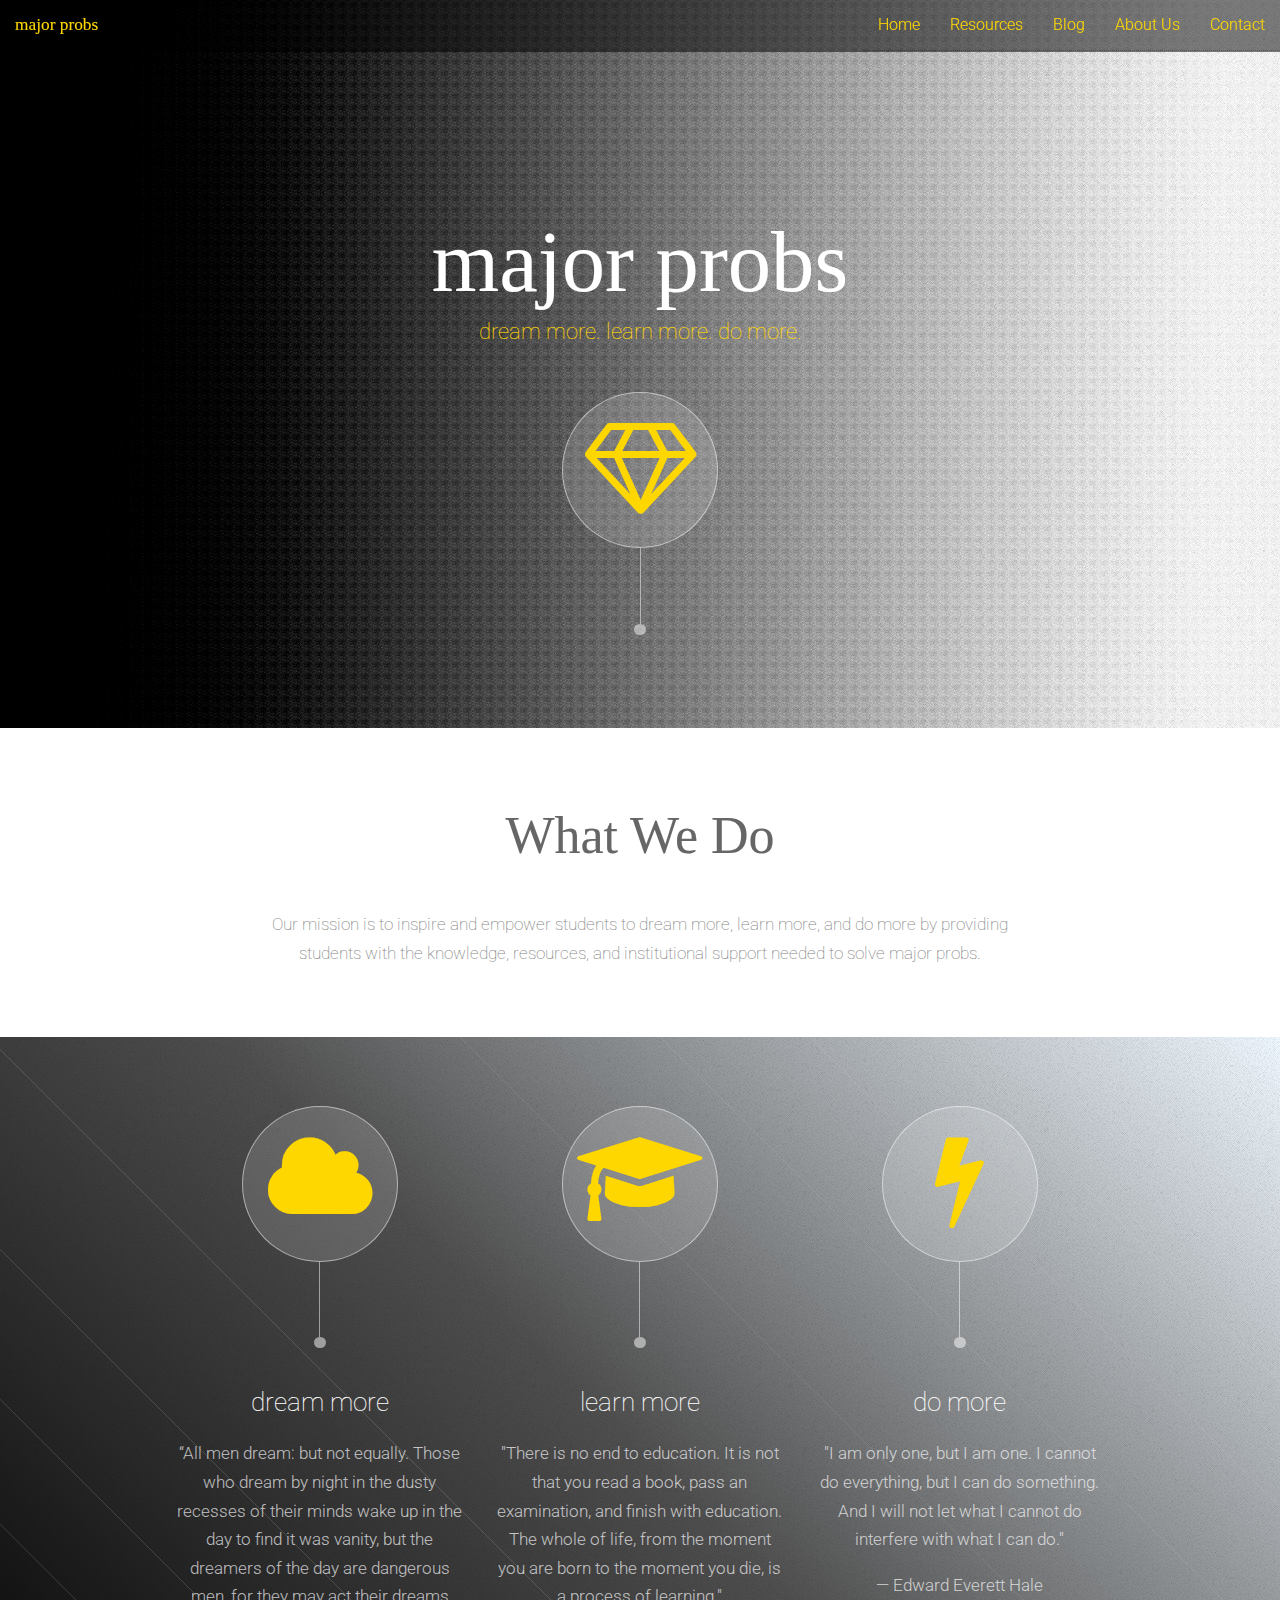
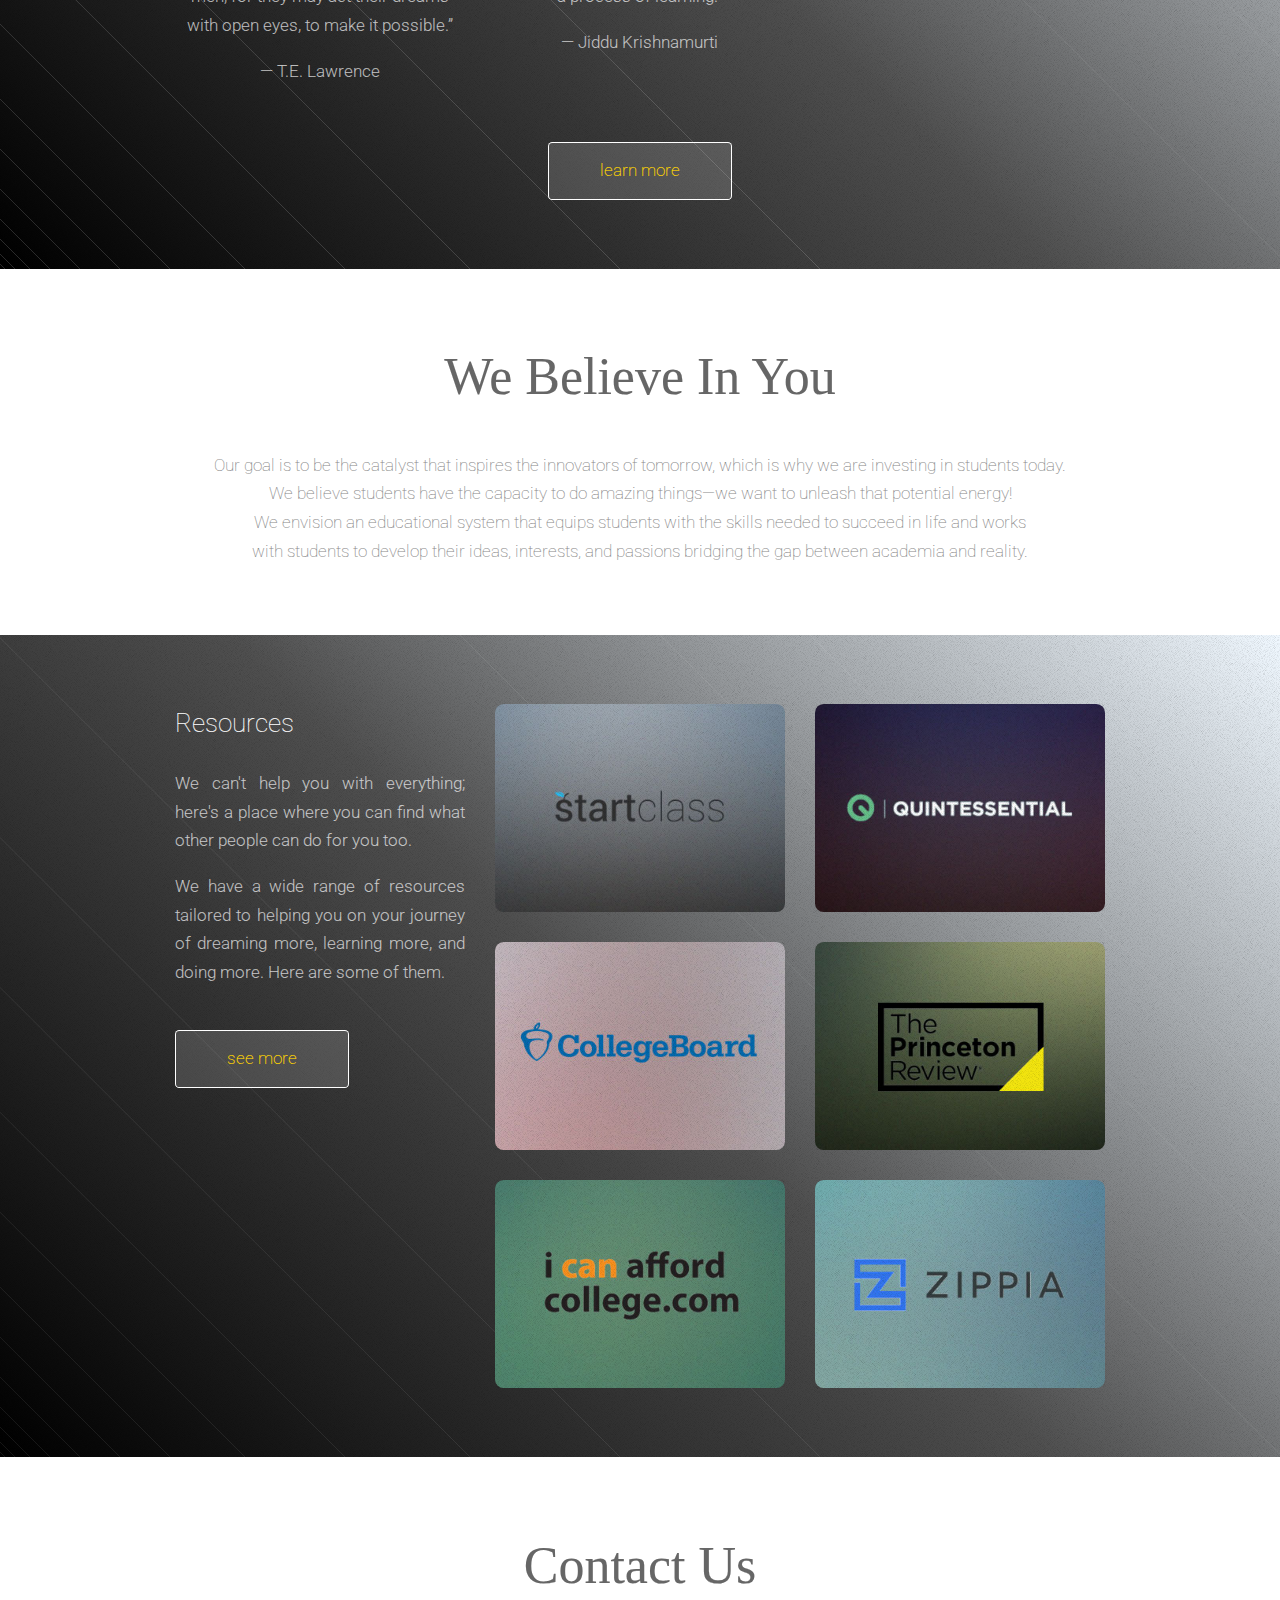
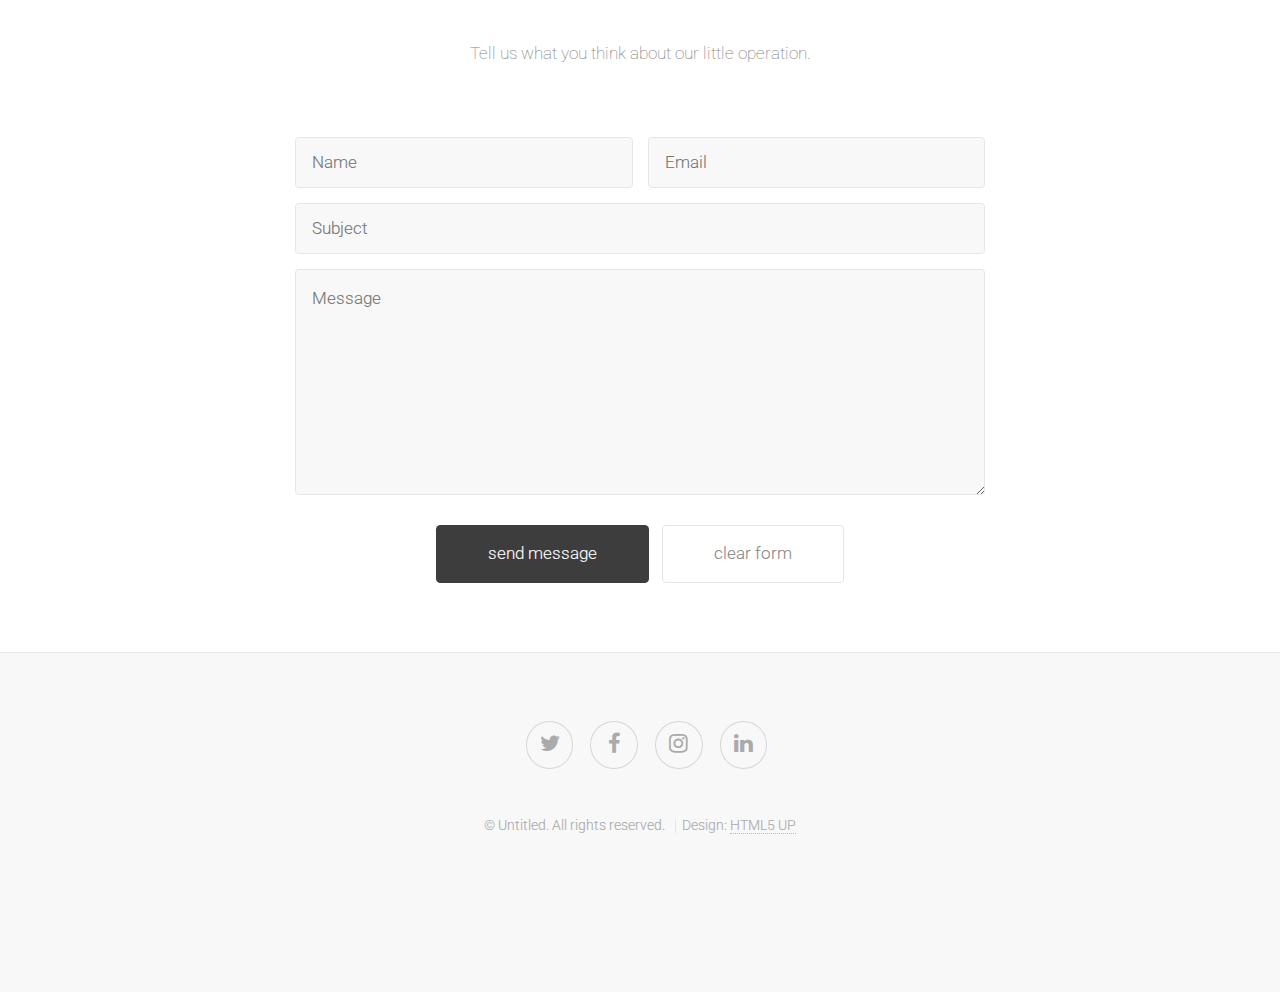
<file: index.html>
<!DOCTYPE HTML>
<!--
	Tessellate by HTML5 UP
	html5up.net | @ajlkn
	Free for personal and commercial use under the CCA 3.0 license (html5up.net/license)
-->
<html xmlns="http://www.w3.org/1999/xhtml" xmlns:fb="http://ogp.me/ns/fb#">

<head>
    <title>Major Probs</title>
    <meta charset="utf-8" />
    <meta name="viewport" content="width=device-width, initial-scale=1" />
    <meta property="og:image" content="images/major_probs_fb.jpeg" />
    <!--[if lte IE 8]><script src="assets/js/ie/html5shiv.js"></script><![endif]-->
    <link rel="stylesheet" href="https://maxcdn.bootstrapcdn.com/bootstrap/3.3.7/css/bootstrap.min.css">
    <script src="https://ajax.googleapis.com/ajax/libs/jquery/3.2.0/jquery.min.js"></script>
    <script src="https://maxcdn.bootstrapcdn.com/bootstrap/3.3.7/js/bootstrap.min.js"></script>
    <link rel="stylesheet" href="assets/css/main.css" />
    <!--[if lte IE 8]><link rel="stylesheet" href="assets/css/ie8.css" /><![endif]-->
    <!--[if lte IE 9]><link rel="stylesheet" href="assets/css/ie9.css" /><![endif]-->
    <link rel="stylesheet" href="https://cdnjs.cloudflare.com/ajax/libs/font-awesome/4.7.0/css/font-awesome.min.css">
    
    <script>
      (function(i,s,o,g,r,a,m){i['GoogleAnalyticsObject']=r;i[r]=i[r]||function(){
      (i[r].q=i[r].q||[]).push(arguments)},i[r].l=1*new Date();a=s.createElement(o),
      m=s.getElementsByTagName(o)[0];a.async=1;a.src=g;m.parentNode.insertBefore(a,m)
      })(window,document,'script','https://www.google-analytics.com/analytics.js','ga');

      ga('create', 'UA-91533150-1', 'auto');
      ga('send', 'pageview');

    </script>
</head>

<body>
    <!-- Nav -->
    <nav class="navbar navbar-opaque navbar-fixed-top">
        <div class="container-fluid">
            <!-- Brand and toggle get grouped for better mobile display -->
            <div class="navbar-header">
                <button type="button" class="navbar-toggle collapsed" data-toggle="collapse" data-target="#bs-example-navbar-collapse-1" aria-expanded="false">
                    <i class="fa fa-bars text-gold" aria-hidden="true"></i>
                </button>
                <a class="navbar-brand" href="index.html">major probs</a>
            </div>
            <!-- Collect the nav links, forms, and other content for toggling -->
            <div class="collapse navbar-collapse" id="bs-example-navbar-collapse-1">
                <ul class="nav navbar-nav navbar-right">
                    <li><a href="index.html">Home</a></li>
                    <li><a href="resources.html">Resources</a></li>
                    <li><a href="blog.html">Blog</a></li>
                    <li><a href="about-us.html">About Us</a></li>
                    <li><a href="contact.html">Contact</a></li>
                </ul>
            </div>
        </div>
    </nav>
    <!-- Header -->
    <section id="header" class="dark">
        <header>
            <h1>major probs</h1>
            <p>dream more. learn more. do more.</p>
        </header>
        <footer>
            <span class="feature-icon"><a href="#first" class="scrolly"><span class="icon fa-diamond"></span></a>
            </span>
        </footer>
    </section>
    <!-- First -->
    <section id="first" class="main">
        <header>
            <div class="container">
                <h2>What We Do</h2>
                <p>Our mission is to inspire and empower students to dream more, learn more, and do more by providing
                    <br> students with the knowledge, resources, and institutional support needed to solve major probs.
                </p>
            </div>
        </header>
        <div class="content dark style1 featured">
            <div class="container">
                <div class="row">
                    <div class="col-md-4">
                        <section>
                            <span class="feature-icon"><span class="icon fa-cloud"></span></span>
                            <header>
                                <h3>dream more</h3>
                            </header>
                            <p>“All men dream: but not equally. Those who dream by night in the dusty recesses of their minds wake up in the day to find it was vanity, but the dreamers of the day are dangerous men, for they may act their dreams with open eyes, to make it possible.”</p>
                            <p>― T.E. Lawrence</p>
                        </section>
                    </div>
                    <div class="col-md-4">
                        <section>
                            <span class="feature-icon"><span class="icon fa-graduation-cap"></span></span>
                            <header>
                                <h3>learn more</h3>
                            </header>
                            <p>"There is no end to education. It is not that you read a book, pass an examination, and finish with education. The whole of life, from the moment you are born to the moment you die, is a process of learning."</p>
                            <p>― Jiddu Krishnamurti</p>
                        </section>
                    </div>
                    <div class="col-md-4">
                        <section>
                            <span class="feature-icon"><span class="icon fa-bolt"></span></span>
                            <header>
                                <h3>do more</h3>
                            </header>
                            <p>"I am only one, but I am one. I cannot do everything, but I can do something. And I will not let what I cannot do interfere with what I can do."</p>
                            <p>— Edward Everett Hale</p>
                        </section>
                    </div>
                </div>
                <div class="row">
                    <div class="col-xs-12">
                        <footer>
                            <a href="#second" class="button scrolly">learn more</a>
                        </footer>
                    </div>
                </div>
            </div>
        </div>
    </section>
    <!-- Second -->
    <section id="second" class="main">
        <header>
            <div class="container">
                <h2>We Believe In You</h2>
                <p>Our goal is to be the catalyst that inspires the innovators of tomorrow, which is why we are investing in students today.
                    <br> We believe students have the capacity to do amazing things—we want to unleash that potential energy!
                    <br> We envision an educational system that equips students with the skills needed to succeed in life and works
                    <br> with students to develop their ideas, interests, and passions bridging the gap between academia and reality.</p>
            </div>
        </header>
        <div class="content dark style2">
            <div class="container">
                <div class="row">
                    <div class="col-md-4">
                        <section>
                            <h3>Resources</h3>
                            <p>We can't help you with everything; here's a place where you can find what other people can do for you too.</p>
                            <p>We have a wide range of resources tailored to helping you on your journey of dreaming more, learning more, and doing more. Here are some of them.</p>
                            <footer>
                                <a href="resources.html" class="button scrolly">see more</a>
                            </footer>
                        </section>
                    </div>
                    <div class="col-md-8">
                        <div class="row">
                            <div class="col-md-6">
                                <a href="http://college-tuition.startclass.com/" class="image fit" target="_blank"><img src="images/pic01 copy.jpg" alt="" /></a>
                            </div>
                            <div class="col-md-6">
                                <a href="https://www.livecareer.com/quintessential" class="image fit" target="_blank"><img src="images/pic02 copy.jpg" alt="" /></a>
                            </div>
                            <div class="col-md-6">
                                <a href="https://www.collegeboard.org/" class="image fit" target="_blank"><img src="images/pic03 copy.jpg" alt="" /></a>
                            </div>
                            <div class="col-md-6">
                                <a href="https://www.princetonreview.com/" class="image fit" target="_blank"><img src="images/pic04 copy.jpg" alt="" /></a>
                            </div>
                            <div class="col-md-6">
                                <a href="http://www.icanaffordcollege.com/" class="image fit" target="_blank"><img src="images/pic05 copy.jpg" alt="" /></a>
                            </div>
                            <div class="col-md-6">
                                <a href="https://www.zippia.com/" class="image fit" target="_blank"><img src="images/pic06 copy.jpg" alt="" /></a>
                            </div>
                        </div>
                    </div>
                </div>
            </div>
        </div>
    </section>
    <!-- Third
			<section id="third" class="main">
				<header>
					<div class="container">
						<h2>Ornare varius lorem ipsum ante lectus</h2>
						<p>Gravida dis placerat lectus ante vel nunc euismod eget ornare varius gravida euismod lorem ipsum dolor sit amet consequat<br />
						feugiat. Gravida dis placerat lectus ante vel nunc euismod eget ornare varius gravida euismod lorem ipsum dolor sit amet.</p>
					</div>
				</header>
				<div class="content dark style3">
					<div class="container">
						<span class="image featured"><img src="images/pic07.jpg" alt="" /></span>
						<div class="row">
							<div class="col-md-4">
								<h3>Diam vivamus turpis lorem sodales lectus ornare</h3>
								<p>Gravida dis placerat lectus ante vel nunc euismod est turpis sodales. Diam
								tempor dui lacinia eget ornare varius gravida. Gravida dis placerat lectus ante
								vel nunc euismod est turpis sodales. Diam tempor dui lacinia accumsan vivamus
								augue cubilia vivamus nisi eu eget ornare varius gravida euismod.  Gravida dis
								lorem ipsum dolor placerat magna tempus feugiat.</p>
								<p>Lectus ante vel nunc euismod est turpis sodales. Diam tempor dui lacinia
								accumsan vivamus augue cubilia vivamus nisi eu eget ornare varius gravida dolore
								euismod lorem ipsum dolor sit amet consequat. vivamus nisi eu eget ornare varius
								gravida dolore euismod lorem ipsum dolor sit amet consequat. vivamus nisi eu
								eget ornare et magna.</p>
							</div>
							<div class="col-md-4">
								<p>Gravida dis placerat lectus ante vel nunc euismod est turpis sodales. Diam
								tempor dui lacinia eget ornare varius gravida. Gravida dis placerat lectus ante
								vel nunc euismod est turpis sodales. Diam tempor dui lacinia accumsan vivamus
								augue cubilia vivamus nisi eu eget ornare varius gravida euismod.  Gravida dis
								lorem ipsum dolor placerat magna tempus feugiat.</p>
								<p>Lectus ante vel nunc euismod est turpis sodales. Diam tempor dui lacinia
								accumsan vivamus augue cubilia vivamus nisi eu eget ornare varius gravida dolore
								euismod lorem ipsum dolor sit amet consequat eget ornare varius gravida euismod.
								Gravida dis lorem ipsum dolor placerat magna tempus feugiat magna tempus lorem.</p>
								<p>Lectus ante vel nunc euismod est turpis sodales. Diam tempor dui lacinia
								accumsan vivamus augue cubilia.</p>
							</div>
							<div class="col-md-4">
								<p>Placerat lectus ante vel nunc euismod est turpis sodales. Diam tempor dui
								lacinia eget ornare varius gravida. Gravida dis placerat lectus ante vel nunc
								euismod est turpis sodales. Diam tempor dui lacinia accumsan vivamus augue
								cubilia vivamus nisi eu eget ornare varius gravida euismod.  Gravida dis
								lorem ipsum dolor placerat magna tempus feugiat. Lectus ante vel nunc euismod
								est turpis sodales. Diam tempor dui lacinia dolore.</p>
								<p>Accumsan vivamus augue cubilia vivamus nisi eu eget ornare varius gravida
								dolore euismod lorem ipsum dolor sit amet conseismod lorem ipsum dolor sit amet
								consequat lorem ipsum consequat feugiat sed tempus euismod feugiat veroeros.</p>
								<footer>
									<a href="#fourth" class="button scrolly">Ipsum ornare lorem dolor</a>
								</footer>
							</div>
						</div>
					</div>
				</div>
			</section>
-->
    <!-- Fourth -->
    <section id="fourth" class="main">
        <header>
            <div class="container">
                <h2>Contact Us</h2>
                <p>Tell us what you think about our little operation.</p>
            </div>
        </header>
        <div class="content style4 featured">
            <div class="container 75%">
                <form method="post" action="send_form_email.php">
                    <div class="row 50%">
                        <div class="col-md-6 col-xs-12">
                            <input type="text" name="name" placeholder="Name" required data-error="Please enter your name"/>
                        </div>
                        <div class="col-md-6 col-xs-12">
                            <input type="text" name="email" placeholder="Email" required data-error="Please enter your email"/>
                        </div>
                    </div>
                    <div class="row 50%">
                        <div class="col-md-12 col-xs-12">
                            <input type="text" name="subject" placeholder="Subject" required data-error="Please enter your subject"/>
                        </div>
                    </div>
                    <div class="row 50%">
                        <div class="col-md-12 col-xs-12">
                            <textarea name="comments" placeholder="Message" required data-error="Write your message"></textarea>
                        </div>
                    </div>
                    <div class="row">
                        <div class="col-xs-12">
                            <ul class="actions">
                                <li>
                                    <input type="submit" class="button" value="send message" />
                                </li>
                                <li>
                                    <input type="reset" class="button alt" value="clear form" />
                                </li>
                            </ul>
                        </div>
                    </div>
                </form>
            </div>
        </div>
    </section>
    <!-- Footer -->
    <section id="footer">
        <ul class="icons">
            <li><a href="https://twitter.com/themajorprobs" target="_blank" class="icon fa-twitter"><span class="label">Twitter</span></a></li>
            <li><a href="https://www.facebook.com/themajorprobs" target="_blank" class="icon fa-facebook"><span class="label">Facebook</span></a></li>
            <li><a href="https://www.instagram.com/themajorprobs" target="_blank" class="icon fa-instagram"><span class="label">Instagram</span></a></li>
            <li><a href="https://www.linkedin.com/company-beta/17981902/" target="_blank" class="icon fa-linkedin"><span class="label">LinkedIn</span></a></li>
        </ul>
        <div class="copyright">
            <ul class="menu">
                <li>&copy; Untitled. All rights reserved.</li>
                <li>Design: <a href="http://html5up.net">HTML5 UP</a></li>
            </ul>
        </div>
    </section>
    <!-- Scripts -->
    <script src="assets/js/jquery.min.js"></script>
    <script src="assets/js/jquery.scrolly.min.js"></script>
    <script src="assets/js/skel.min.js"></script>
    <script src="assets/js/util.js"></script>
    <!--[if lte IE 8]><script src="assets/js/ie/respond.min.js"></script><![endif]-->
    <script src="assets/js/main.js"></script>
</body>

</html>
</file>
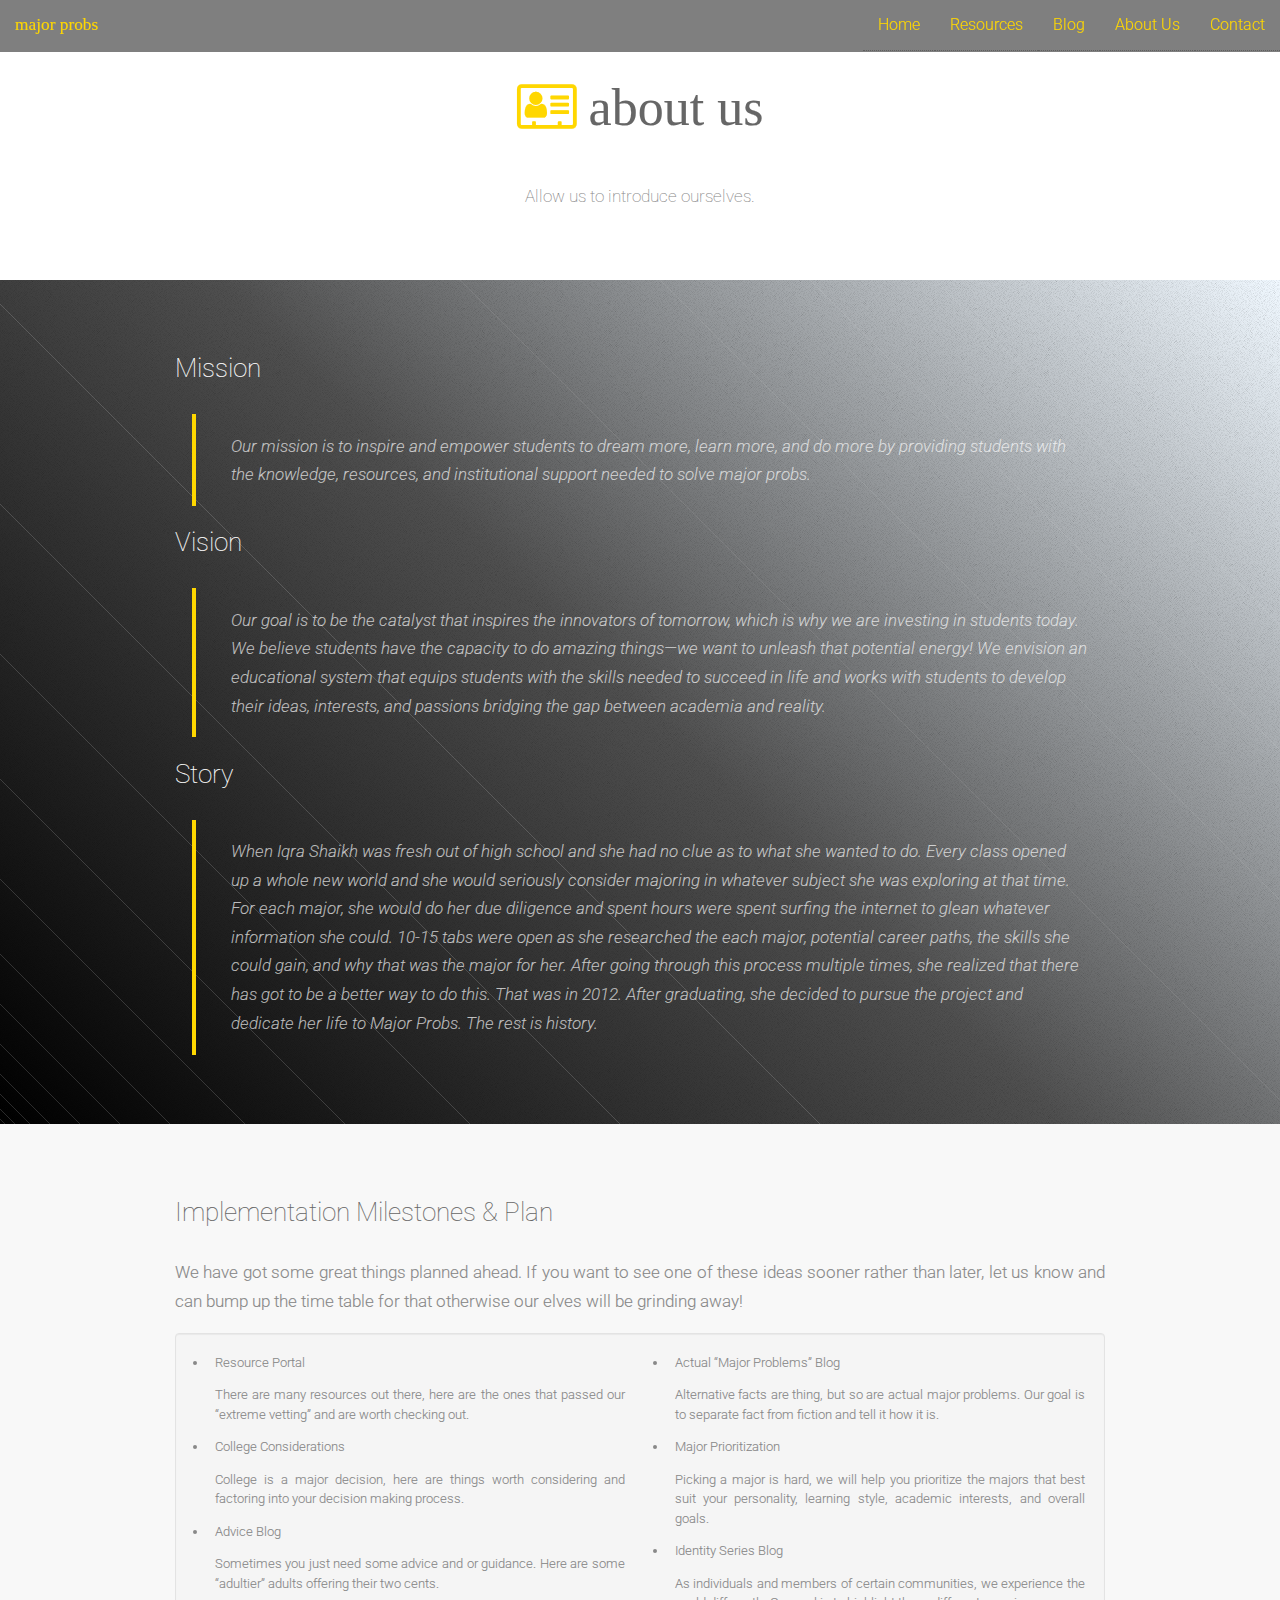
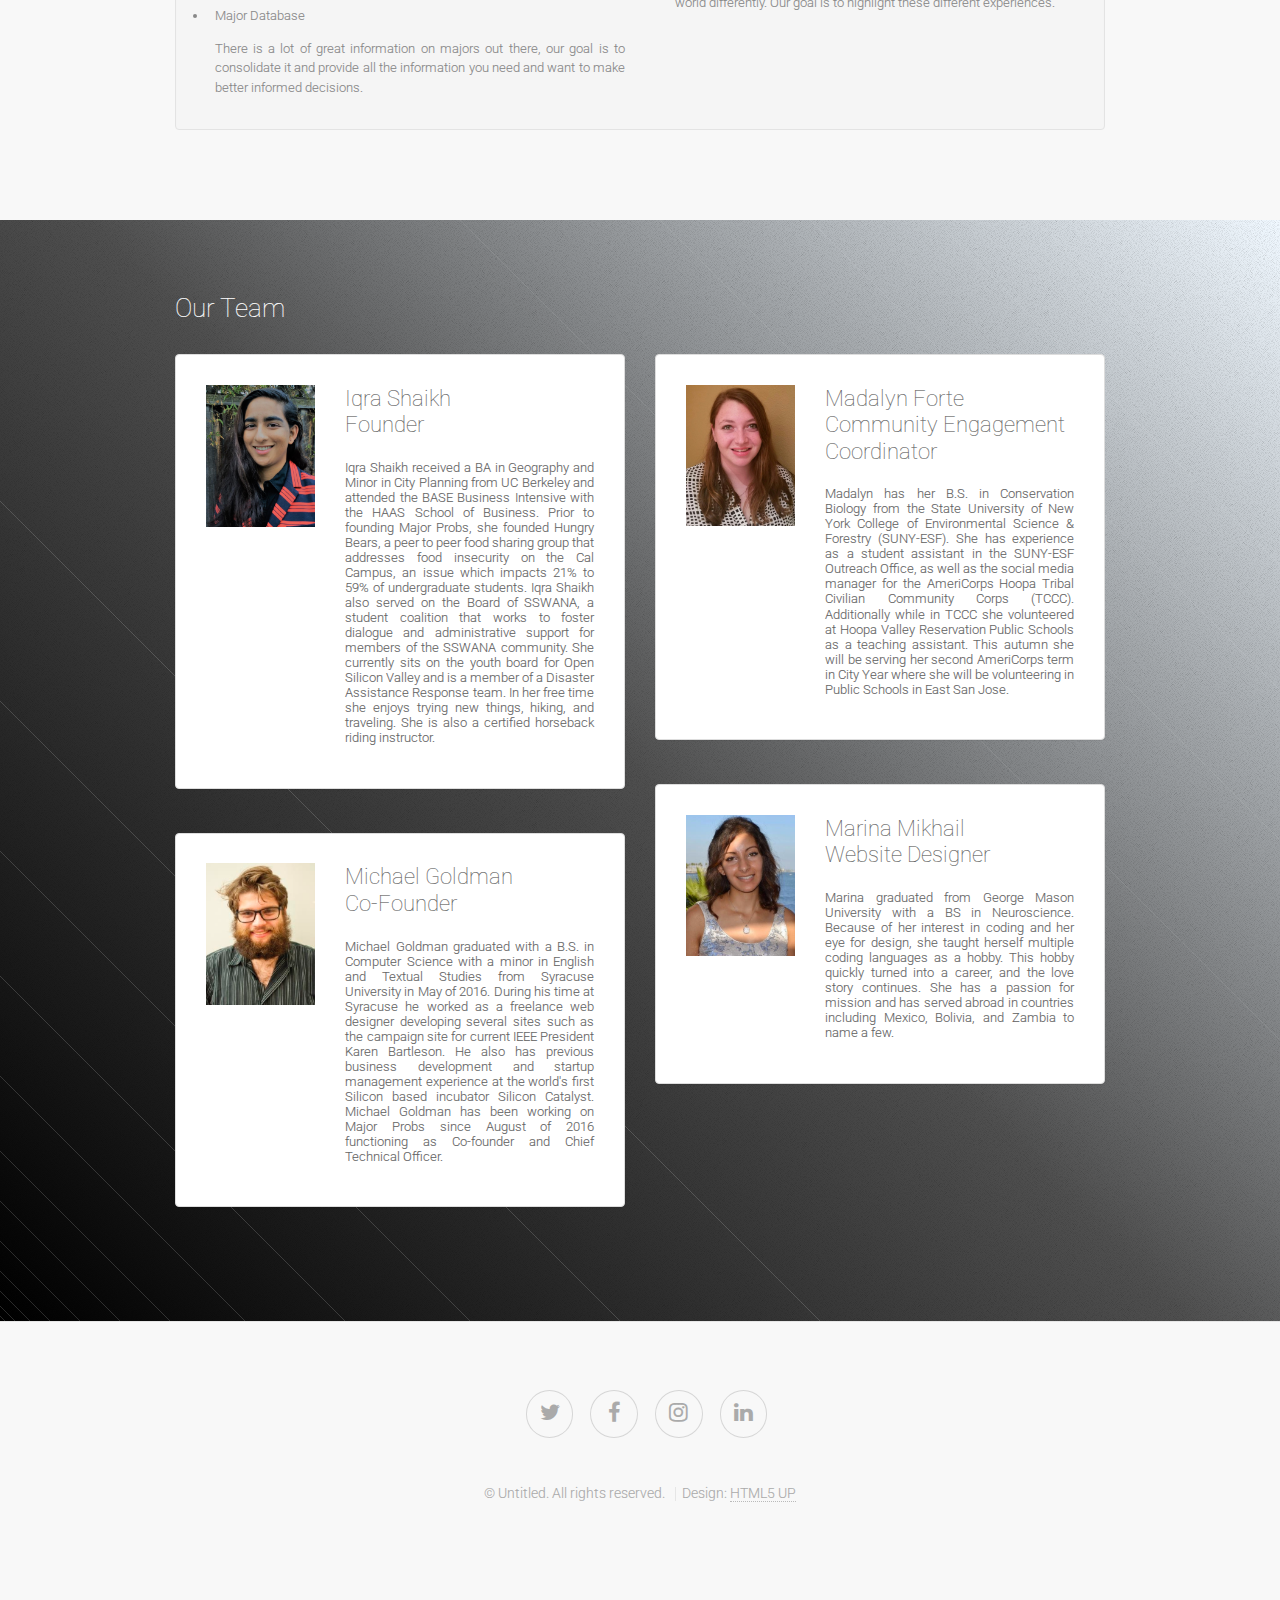
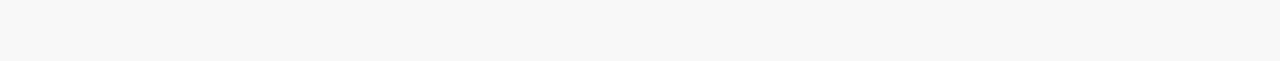
<file: about-us.html>
<!DOCTYPE HTML>
<html>

<head>
    <title>Major Probs - About Us</title>
    <meta charset="utf-8" />
    <meta name="viewport" content="width=device-width, initial-scale=1" />
    <!--[if lte IE 8]><script src="assets/js/ie/html5shiv.js"></script><![endif]-->
    <link rel="stylesheet" href="https://maxcdn.bootstrapcdn.com/bootstrap/3.3.7/css/bootstrap.min.css">
    <script src="https://ajax.googleapis.com/ajax/libs/jquery/3.2.0/jquery.min.js"></script>
    <script src="https://maxcdn.bootstrapcdn.com/bootstrap/3.3.7/js/bootstrap.min.js"></script>
    <link rel="stylesheet" href="assets/css/main.css" />
    <!--[if lte IE 8]><link rel="stylesheet" href="assets/css/ie8.css" /><![endif]-->
    <!--[if lte IE 9]><link rel="stylesheet" href="assets/css/ie9.css" /><![endif]-->
    <link rel="stylesheet" href="https://cdnjs.cloudflare.com/ajax/libs/font-awesome/4.7.0/css/font-awesome.min.css">
</head>

<body>
    <!-- Nav -->
    <nav class="navbar navbar-opaque navbar-fixed-top">
        <div class="container-fluid">
            <!-- Brand and toggle get grouped for better mobile display -->
            <div class="navbar-header">
                <button type="button" class="navbar-toggle collapsed" data-toggle="collapse" data-target="#bs-example-navbar-collapse-1" aria-expanded="false">
                    <i class="fa fa-bars text-gold" aria-hidden="true"></i>
                </button>
                <a class="navbar-brand" href="index.html">major probs</a>
            </div>
            <!-- Collect the nav links, forms, and other content for toggling -->
            <div class="collapse navbar-collapse" id="bs-example-navbar-collapse-1">
                <ul class="nav navbar-nav navbar-right">
                    <li><a href="index.html">Home</a></li>
                    <li><a href="resources.html">Resources</a></li>
                    <li><a href="blog.html">Blog</a></li>
                    <li><a href="about-us.html">About Us</a></li>
                    <li><a href="contact.html">Contact</a></li>
                </ul>
            </div>
        </div>
    </nav>
    <section class="main">
        <header>
            <div class="container">
                <h2><span class="fa fa-address-card-o text-gold"></span> about us</h2>
                <p>Allow us to introduce ourselves.</p>
            </div>
        </header>
        <div class="content style1 dark">
            <div class="container">
                <section>
                    <h3>Mission</h3>
                    <blockquote>Our mission is to inspire and empower students to dream more, learn more, and do more by providing students with the knowledge, resources, and institutional support needed to solve major probs.</blockquote>
                    <h3>Vision</h3>
                    <blockquote>Our goal is to be the catalyst that inspires the innovators of tomorrow, which is why we are investing in students today. We believe students have the capacity to do amazing things—we want to unleash that potential energy! We envision an educational system that equips students with the skills needed to succeed in life and works with students to develop their ideas, interests, and passions bridging the gap between academia and reality.</blockquote>
                    <h3>Story</h3>
                    <blockquote>When Iqra Shaikh was fresh out of high school and she had no clue as to what she wanted to do. Every class opened up a whole new world and she would seriously consider majoring in whatever subject she was exploring at that time. For each major, she would do her due diligence and spent hours were spent surfing the internet to glean whatever information she could. 10-15 tabs were open as she researched the each major, potential career paths, the skills she could gain, and why that was the major for her. After going through this process multiple times, she realized that there has got to be a better way to do this. That was in 2012. After graduating, she decided to pursue the project and dedicate her life to Major Probs. The rest is history.</blockquote>
                </section>
            </div>
        </div>
        <div class="content">
            <div class="container">
                <h3>Implementation Milestones & Plan</h3>
                <p>We have got some great things planned ahead. If you want to see one of these ideas sooner rather than later, let us know and can bump up the time table for that otherwise our elves will be grinding away!</p>
                <div class="well small-well">
                    <div class="row">
                        <div class="col-md-6">
                            <ul class="default">
                                <li>
                                    <p>Resource Portal</p>
                                    <p>There are many resources out there, here are the ones that passed our “extreme vetting” and are worth checking out.</p>
                                </li>
                                <li>
                                    <p>College Considerations</p>
                                    <p>College is a major decision, here are things worth considering and factoring into your decision making process.</p>
                                </li>
                                <li>
                                    <p>Advice Blog</p>
                                    <p>Sometimes you just need some advice and or guidance. Here are some “adultier” adults offering their two cents.</p>
                                </li>
                                <li>
                                    <p>Major Database</p>
                                    <p>There is a lot of great information on majors out there, our goal is to consolidate it and provide all the information you need and want to make better informed decisions.</p>
                                </li>
                            </ul>
                        </div>
                        <div class="col-md-6">
                            <ul class="default">
                                <li>
                                    <p>Actual “Major Problems” Blog</p>
                                    <p>Alternative facts are thing, but so are actual major problems. Our goal is to separate fact from fiction and tell it how it is.</p>
                                </li>
                                <li>
                                    <p>Major Prioritization</p>
                                    <p>Picking a major is hard, we will help you prioritize the majors that best suit your personality, learning style, academic interests, and overall goals.</p>
                                </li>
                                <li>
                                    <p>Identity Series Blog</p>
                                    <p>As individuals and members of certain communities, we experience the world differently. Our goal is to highlight these different experiences. </p>
                                </li>
                            </ul>
                        </div>
                    </div>
                </div>
            </div>
        </div>
        <div class="content style1 dark">
            <div class="container">
                <section>
                    <h3>Our Team</h3>
                    <div class="panel-group">
                        <div class="row">
                            <div class="col-md-6">
                                <div class="panel panel-default">
                                    <div class="panel-body">
                                        <div class="row">
                                            <div class="col-xs-4">
                                                <img class="img-responsive" src="images/iqra.png">
                                            </div>
                                            <div class="col-xs-8">
                                                <h3>Iqra Shaikh<br>Founder</h3>
                                                <p>Iqra Shaikh received a BA in Geography and Minor in City Planning from UC Berkeley and attended the BASE Business Intensive with the HAAS School of Business. Prior to founding Major Probs, she founded Hungry Bears, a peer to peer food sharing group that addresses food insecurity on the Cal Campus, an issue which impacts 21% to 59% of undergraduate students. Iqra Shaikh also served on the Board of SSWANA, a student coalition that works to foster dialogue and administrative support for members of the SSWANA community. She currently sits on the youth board for Open Silicon Valley and is a member of a Disaster Assistance Response team. In her free time she enjoys trying new things, hiking, and traveling. She is also a certified horseback riding instructor.</p>
                                            </div>
                                        </div>
                                    </div>
                                </div>
                                <div class="panel panel-default">
                                    <div class="panel-body">
                                        <div class="row">
                                            <div class="col-xs-4">
                                                <img class="img-responsive" src="images/michael.png">
                                            </div>
                                            <div class="col-xs-8">
                                                <h3>Michael Goldman<br>Co-Founder</h3>
                                                <p>Michael Goldman graduated with a B.S. in Computer Science with a minor in English and Textual Studies from Syracuse University in May of 2016. During his time at Syracuse he worked as a freelance web designer developing several sites such as the campaign site for current IEEE President Karen Bartleson. He also has previous business development and startup management experience at the world's first Silicon based incubator Silicon Catalyst. Michael Goldman has been working on Major Probs since August of 2016 functioning as Co-founder and Chief Technical Officer. 
                                                </p>
                                            </div>
                                        </div>
                                    </div>
                                </div>
                            </div>
                            <div class="col-md-6">
                                <div class="panel panel-default">
                                    <div class="panel-body">
                                        <div class="row">
                                            <div class="col-xs-4">
                                                <img class="img-responsive" src="images/madalyn.png">
                                            </div>
                                            <div class="col-xs-8">
                                                <h3>Madalyn Forte<br>Community Engagement Coordinator</h3>
                                                <p>Madalyn has her B.S. in Conservation Biology from the State University of New York College of Environmental Science & Forestry (SUNY-ESF). She has experience as a student assistant in the SUNY-ESF Outreach Office, as well as the social media manager for the AmeriCorps Hoopa Tribal Civilian Community Corps (TCCC). Additionally while in TCCC she volunteered at Hoopa Valley Reservation Public Schools as a teaching assistant. This autumn she will be serving her second AmeriCorps term in City Year where she will be volunteering in Public Schools in East San Jose.
                                                </p>
                                            </div>
                                        </div>
                                    </div>
                                </div>
                                <div class="panel panel-default">
                                    <div class="panel-body">
                                        <div class="row">
                                            <div class="col-xs-4">
                                                <img class="img-responsive" src="images/marina.png">
                                            </div>
                                            <div class="col-xs-8">
                                                <h3>Marina Mikhail<br>Website Designer</h3>
                                                <p>Marina graduated from George Mason University with a BS in Neuroscience. Because of her interest in coding and her eye for design, she taught herself multiple coding languages as a hobby. This hobby quickly turned into a career, and the love story continues. She has a passion for mission and has served abroad in countries including Mexico, Bolivia, and Zambia to name a few.
                                                </p>
                                            </div>
                                        </div>
                                    </div>
                                </div>
                            </div>
                        </div>
                    </div>
                </section>
            </div>
        </div>
    </section>
        <section id="footer">
        <ul class="icons">
            <li><a href="https://twitter.com/themajorprobs" target="_blank" class="icon fa-twitter"><span class="label">Twitter</span></a></li>
            <li><a href="https://www.facebook.com/themajorprobs" target="_blank" class="icon fa-facebook"><span class="label">Facebook</span></a></li>
            <li><a href="https://www.instagram.com/themajorprobs" target="_blank" class="icon fa-instagram"><span class="label">Instagram</span></a></li>
            <li><a href="https://www.linkedin.com/company-beta/17981902/" target="_blank" class="icon fa-linkedin"><span class="label">LinkedIn</span></a></li>
        </ul>
        <div class="copyright">
            <ul class="menu">
                <li>&copy; Untitled. All rights reserved.</li>
                <li>Design: <a href="http://html5up.net">HTML5 UP</a></li>
            </ul>
        </div>
    </section>
    <!-- Scripts -->
    <script src="assets/js/jquery.min.js"></script>
    <script src="assets/js/jquery.scrolly.min.js"></script>
    <script src="assets/js/skel.min.js"></script>
    <script src="assets/js/util.js"></script>
    <!--[if lte IE 8]><script src="assets/js/ie/respond.min.js"></script><![endif]-->
    <script src="assets/js/main.js"></script>
</body>
</body>

</html>
</file>
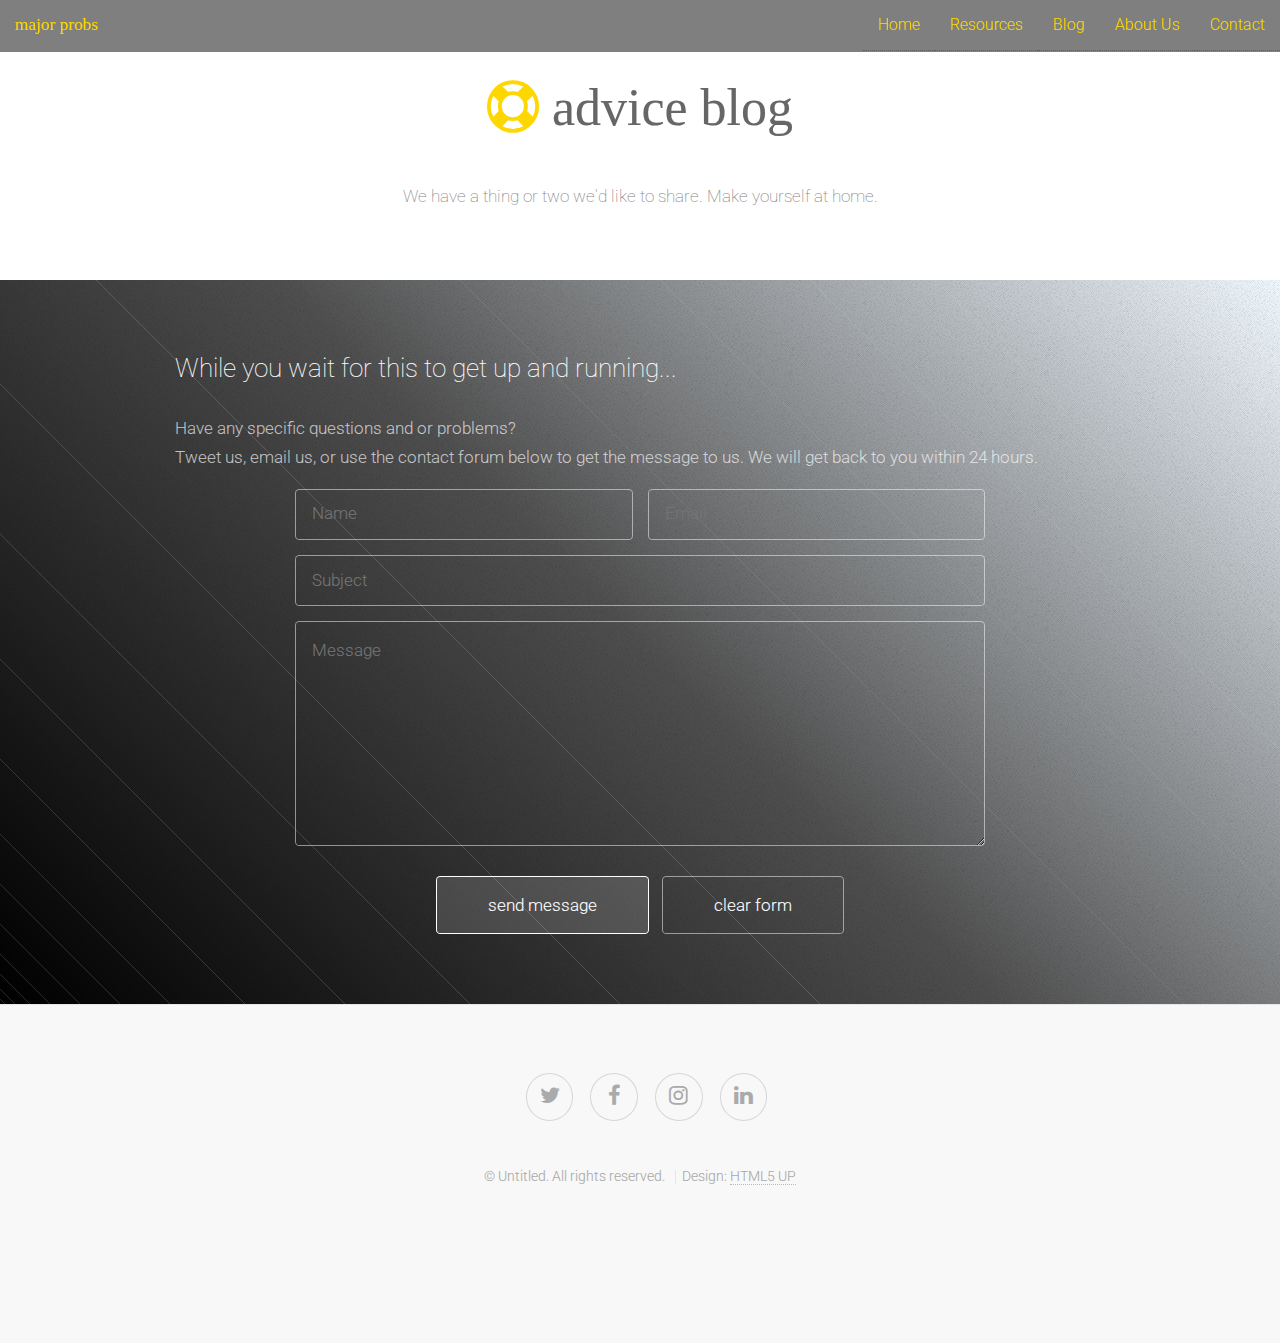
<file: blog.html>
<!DOCTYPE HTML>
<html>

<head>
    <title>Major Probs - Blog</title>
    <meta charset="utf-8" />
    <meta name="viewport" content="width=device-width, initial-scale=1" />
    <!--[if lte IE 8]><script src="assets/js/ie/html5shiv.js"></script><![endif]-->
    <link rel="stylesheet" href="https://maxcdn.bootstrapcdn.com/bootstrap/3.3.7/css/bootstrap.min.css">
    <script src="https://ajax.googleapis.com/ajax/libs/jquery/3.2.0/jquery.min.js"></script>
    <script src="https://maxcdn.bootstrapcdn.com/bootstrap/3.3.7/js/bootstrap.min.js"></script>
    <link rel="stylesheet" href="assets/css/main.css" />
    <!--[if lte IE 8]><link rel="stylesheet" href="assets/css/ie8.css" /><![endif]-->
    <!--[if lte IE 9]><link rel="stylesheet" href="assets/css/ie9.css" /><![endif]-->
    <link rel="stylesheet" href="https://cdnjs.cloudflare.com/ajax/libs/font-awesome/4.7.0/css/font-awesome.min.css">
</head>

<body>
    <!-- Nav -->
    <nav class="navbar navbar-opaque navbar-fixed-top">
        <div class="container-fluid">
            <!-- Brand and toggle get grouped for better mobile display -->
            <div class="navbar-header">
                <button type="button" class="navbar-toggle collapsed" data-toggle="collapse" data-target="#bs-example-navbar-collapse-1" aria-expanded="false">
                    <i class="fa fa-bars text-gold" aria-hidden="true"></i>
                </button>
                <a class="navbar-brand" href="index.html">major probs</a>
            </div>
            <!-- Collect the nav links, forms, and other content for toggling -->
            <div class="collapse navbar-collapse" id="bs-example-navbar-collapse-1">
                <ul class="nav navbar-nav navbar-right">
                    <li><a href="index.html">Home</a></li>
                    <li><a href="resources.html">Resources</a></li>
                    <li><a href="blog.html">Blog</a></li>
                    <li><a href="about-us.html">About Us</a></li>
                    <li><a href="contact.html">Contact</a></li>
                </ul>
            </div>
        </div>
    </nav>
    <section class="main">
        <header>
            <div class="container">
                <h2><span class="fa fa-life-saver text-gold"></span> advice blog</h2>
                <p>We have a thing or two we'd like to share. Make yourself at home.</p>
            </div>
        </header>
        <div class="content style1 dark">
            <div class="container">
                <section>
                    <h3>While you wait for this to get up and running...</h3>
                    <p>Have any specific questions and or problems?
                        <br> Tweet us, email us, or use the contact forum below to get the message to us. We will get back to you within 24 hours.</p>
                    <div class="content style4 featured">
                        <div class="container 75%">
                <form method="post" action="send_form_email.php">
                    <div class="row 50%">
                        <div class="col-md-6 col-xs-12">
                            <input type="text" name="name" placeholder="Name" required data-error="Please enter your name"/>
                        </div>
                        <div class="col-md-6 col-xs-12">
                            <input type="text" name="email" placeholder="Email" required data-error="Please enter your email"/>
                        </div>
                    </div>
                    <div class="row 50%">
                        <div class="col-md-12 col-xs-12">
                            <input type="text" name="subject" placeholder="Subject" required data-error="Please enter your subject"/>
                        </div>
                    </div>
                    <div class="row 50%">
                        <div class="col-md-12 col-xs-12">
                            <textarea name="comments" placeholder="Message" required data-error="Write your message"></textarea>
                        </div>
                    </div>
                    <div class="row">
                        <div class="col-xs-12">
                            <ul class="actions">
                                <li>
                                    <input type="submit" class="button" value="send message" />
                                </li>
                                <li>
                                    <input type="reset" class="button alt" value="clear form" />
                                </li>
                            </ul>
                        </div>
                    </div>
                </form>
            </div>
                    </div>
                </section>
            </div>
        </div>
    </section>
        <section id="footer">
        <ul class="icons">
            <li><a href="https://twitter.com/themajorprobs" target="_blank" class="icon fa-twitter"><span class="label">Twitter</span></a></li>
            <li><a href="https://www.facebook.com/themajorprobs" target="_blank" class="icon fa-facebook"><span class="label">Facebook</span></a></li>
            <li><a href="https://www.instagram.com/themajorprobs" target="_blank" class="icon fa-instagram"><span class="label">Instagram</span></a></li>
            <li><a href="https://www.linkedin.com/company-beta/17981902/" target="_blank" class="icon fa-linkedin"><span class="label">LinkedIn</span></a></li>
        </ul>
        <div class="copyright">
            <ul class="menu">
                <li>&copy; Untitled. All rights reserved.</li>
                <li>Design: <a href="http://html5up.net">HTML5 UP</a></li>
            </ul>
        </div>
    </section>
    <!-- Scripts -->
    <script src="assets/js/jquery.min.js"></script>
    <script src="assets/js/jquery.scrolly.min.js"></script>
    <script src="assets/js/skel.min.js"></script>
    <script src="assets/js/util.js"></script>
    <!--[if lte IE 8]><script src="assets/js/ie/respond.min.js"></script><![endif]-->
    <script src="assets/js/main.js"></script>
</body>
</body>

</html>
</file>
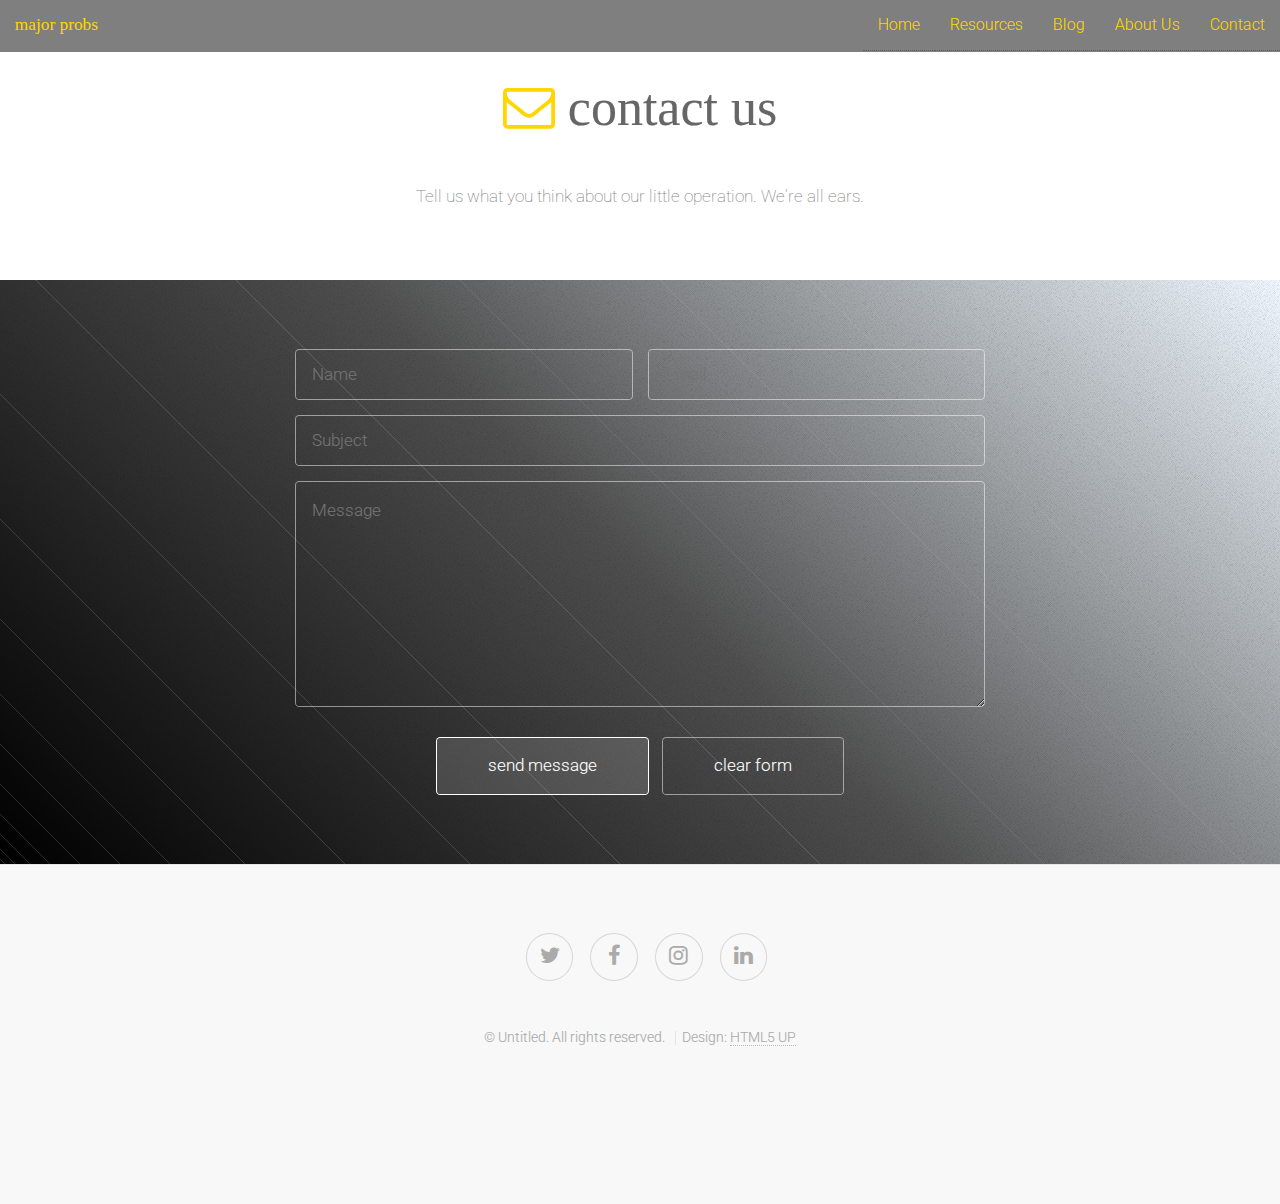
<file: contact.html>
<!DOCTYPE HTML>
<html>

<head>
    <title>Major Probs - Contact Us</title>
    <meta charset="utf-8" />
    <meta name="viewport" content="width=device-width, initial-scale=1" />
    <!--[if lte IE 8]><script src="assets/js/ie/html5shiv.js"></script><![endif]-->
    <link rel="stylesheet" href="https://maxcdn.bootstrapcdn.com/bootstrap/3.3.7/css/bootstrap.min.css">
    <script src="https://ajax.googleapis.com/ajax/libs/jquery/3.2.0/jquery.min.js"></script>
    <script src="https://maxcdn.bootstrapcdn.com/bootstrap/3.3.7/js/bootstrap.min.js"></script>
    <link rel="stylesheet" href="assets/css/main.css" />
    <!--[if lte IE 8]><link rel="stylesheet" href="assets/css/ie8.css" /><![endif]-->
    <!--[if lte IE 9]><link rel="stylesheet" href="assets/css/ie9.css" /><![endif]-->
    <link rel="stylesheet" href="https://cdnjs.cloudflare.com/ajax/libs/font-awesome/4.7.0/css/font-awesome.min.css">
</head>

<body>
    <!-- Nav -->
    <nav class="navbar navbar-opaque navbar-fixed-top">
        <div class="container-fluid">
            <!-- Brand and toggle get grouped for better mobile display -->
            <div class="navbar-header">
                <button type="button" class="navbar-toggle collapsed" data-toggle="collapse" data-target="#bs-example-navbar-collapse-1" aria-expanded="false">
                    <i class="fa fa-bars text-gold" aria-hidden="true"></i>
                </button>
                <a class="navbar-brand" href="index.html">major probs</a>
            </div>
            <!-- Collect the nav links, forms, and other content for toggling -->
            <div class="collapse navbar-collapse" id="bs-example-navbar-collapse-1">
                <ul class="nav navbar-nav navbar-right">
                    <li><a href="index.html">Home</a></li>
                    <li><a href="resources.html">Resources</a></li>
                    <li><a href="blog.html">Blog</a></li>
                    <li><a href="about-us.html">About Us</a></li>
                    <li><a href="contact.html">Contact</a></li>
                </ul>
            </div>
        </div>
    </nav>
    <section class="main">
        <header>
            <div class="container">
                <h2><span class="fa fa-envelope-o text-gold"></span> contact us</h2>
                <p>Tell us what you think about our little operation. We're all ears.</p>
            </div>
        </header>
        <div class="content style1 dark">
            <div class="container">
                <section>
                    <div class="content style4 featured">
                        <div class="container 75%">
                <form method="post" action="send_form_email.php">
                    <div class="row 50%">
                        <div class="col-md-6 col-xs-12">
                            <input type="text" name="name" placeholder="Name" required data-error="Please enter your name"/>
                        </div>
                        <div class="col-md-6 col-xs-12">
                            <input type="text" name="email" placeholder="Email" required data-error="Please enter your email"/>
                        </div>
                    </div>
                    <div class="row 50%">
                        <div class="col-md-12 col-xs-12">
                            <input type="text" name="subject" placeholder="Subject" required data-error="Please enter your subject"/>
                        </div>
                    </div>
                    <div class="row 50%">
                        <div class="col-md-12 col-xs-12">
                            <textarea name="comments" placeholder="Message" required data-error="Write your message"></textarea>
                        </div>
                    </div>
                    <div class="row">
                        <div class="col-xs-12">
                            <ul class="actions">
                                <li>
                                    <input type="submit" class="button" value="send message" />
                                </li>
                                <li>
                                    <input type="reset" class="button alt" value="clear form" />
                                </li>
                            </ul>
                        </div>
                    </div>
                </form>
            </div>
                    </div>
                </section>
            </div>
        </div>
    </section>
        <section id="footer">
        <ul class="icons">
            <li><a href="https://twitter.com/themajorprobs" target="_blank" class="icon fa-twitter"><span class="label">Twitter</span></a></li>
            <li><a href="https://www.facebook.com/themajorprobs" target="_blank" class="icon fa-facebook"><span class="label">Facebook</span></a></li>
            <li><a href="https://www.instagram.com/themajorprobs" target="_blank" class="icon fa-instagram"><span class="label">Instagram</span></a></li>
            <li><a href="https://www.linkedin.com/company-beta/17981902/" target="_blank" class="icon fa-linkedin"><span class="label">LinkedIn</span></a></li>
        </ul>
        <div class="copyright">
            <ul class="menu">
                <li>&copy; Untitled. All rights reserved.</li>
                <li>Design: <a href="http://html5up.net">HTML5 UP</a></li>
            </ul>
        </div>
    </section>
    <!-- Scripts -->
    <script src="assets/js/jquery.min.js"></script>
    <script src="assets/js/jquery.scrolly.min.js"></script>
    <script src="assets/js/skel.min.js"></script>
    <script src="assets/js/util.js"></script>
    <!--[if lte IE 8]><script src="assets/js/ie/respond.min.js"></script><![endif]-->
    <script src="assets/js/main.js"></script>
</body>
</body>

</html>
</file>
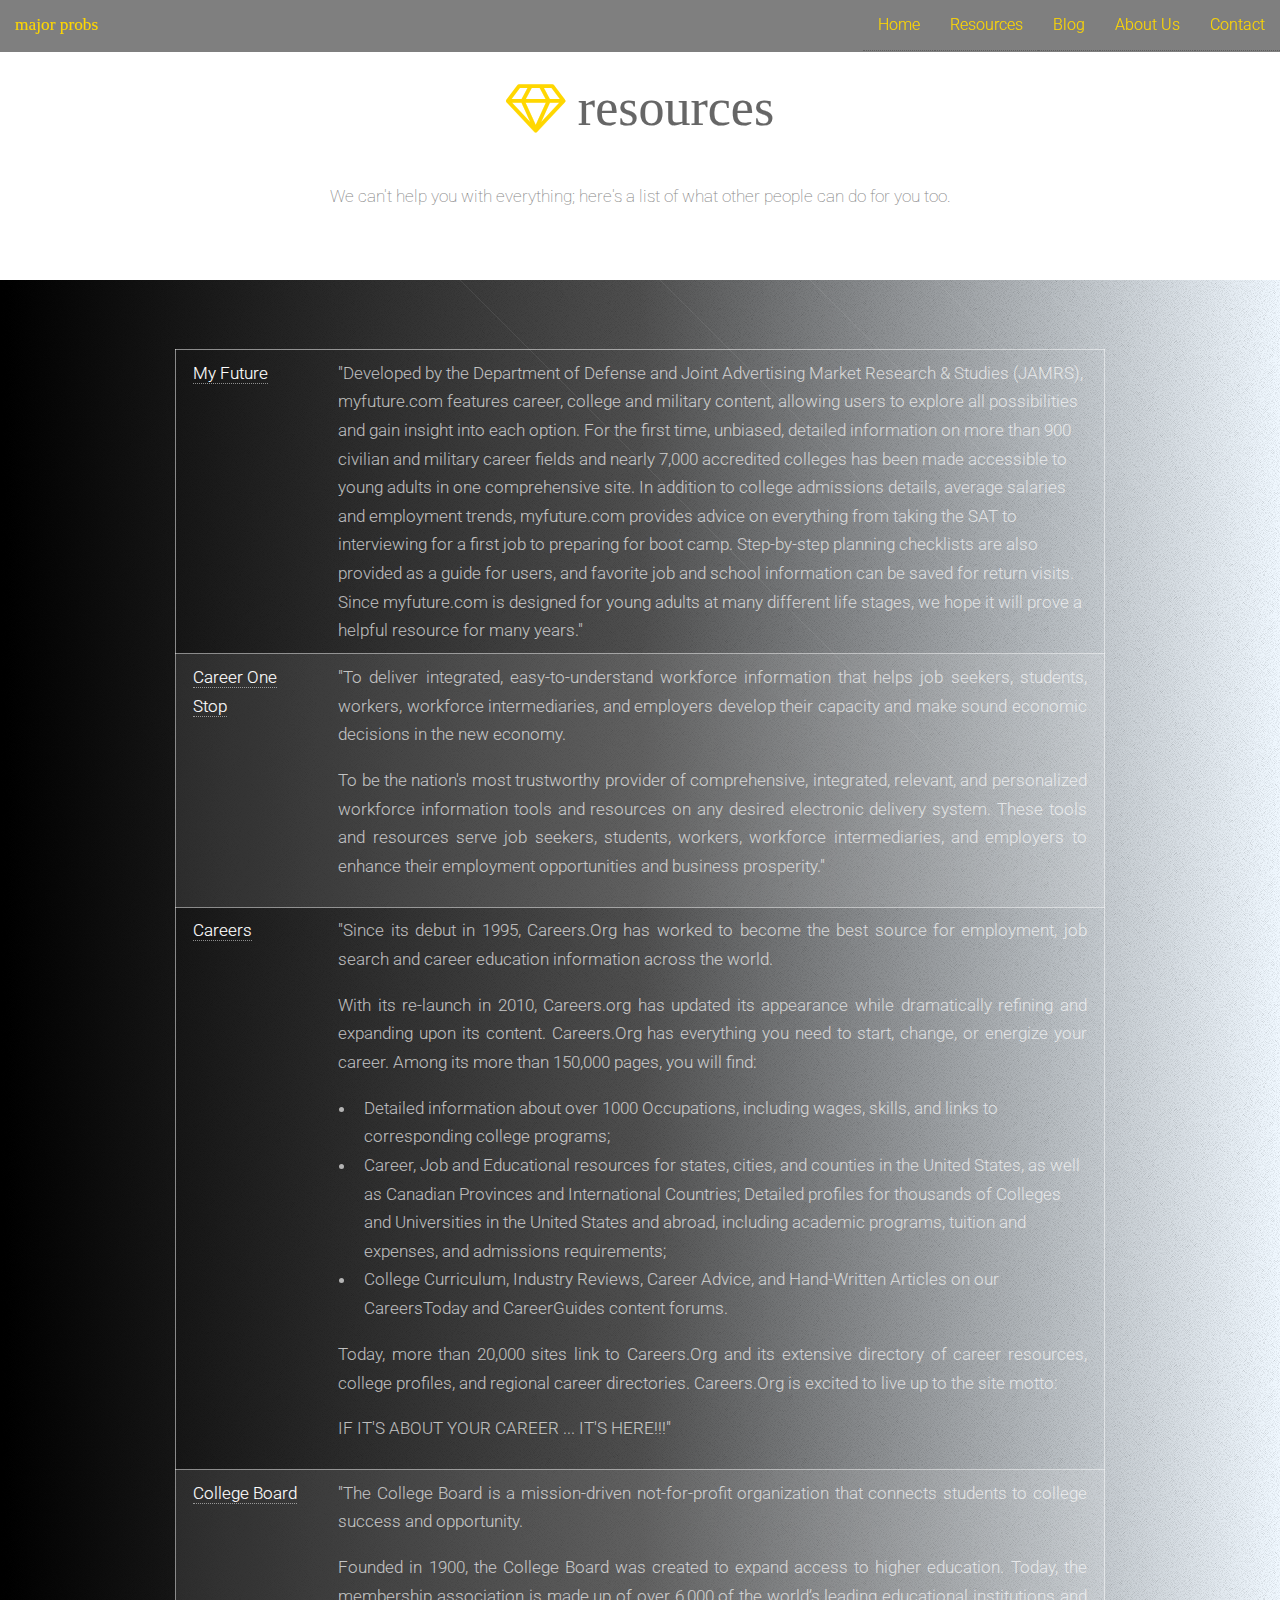
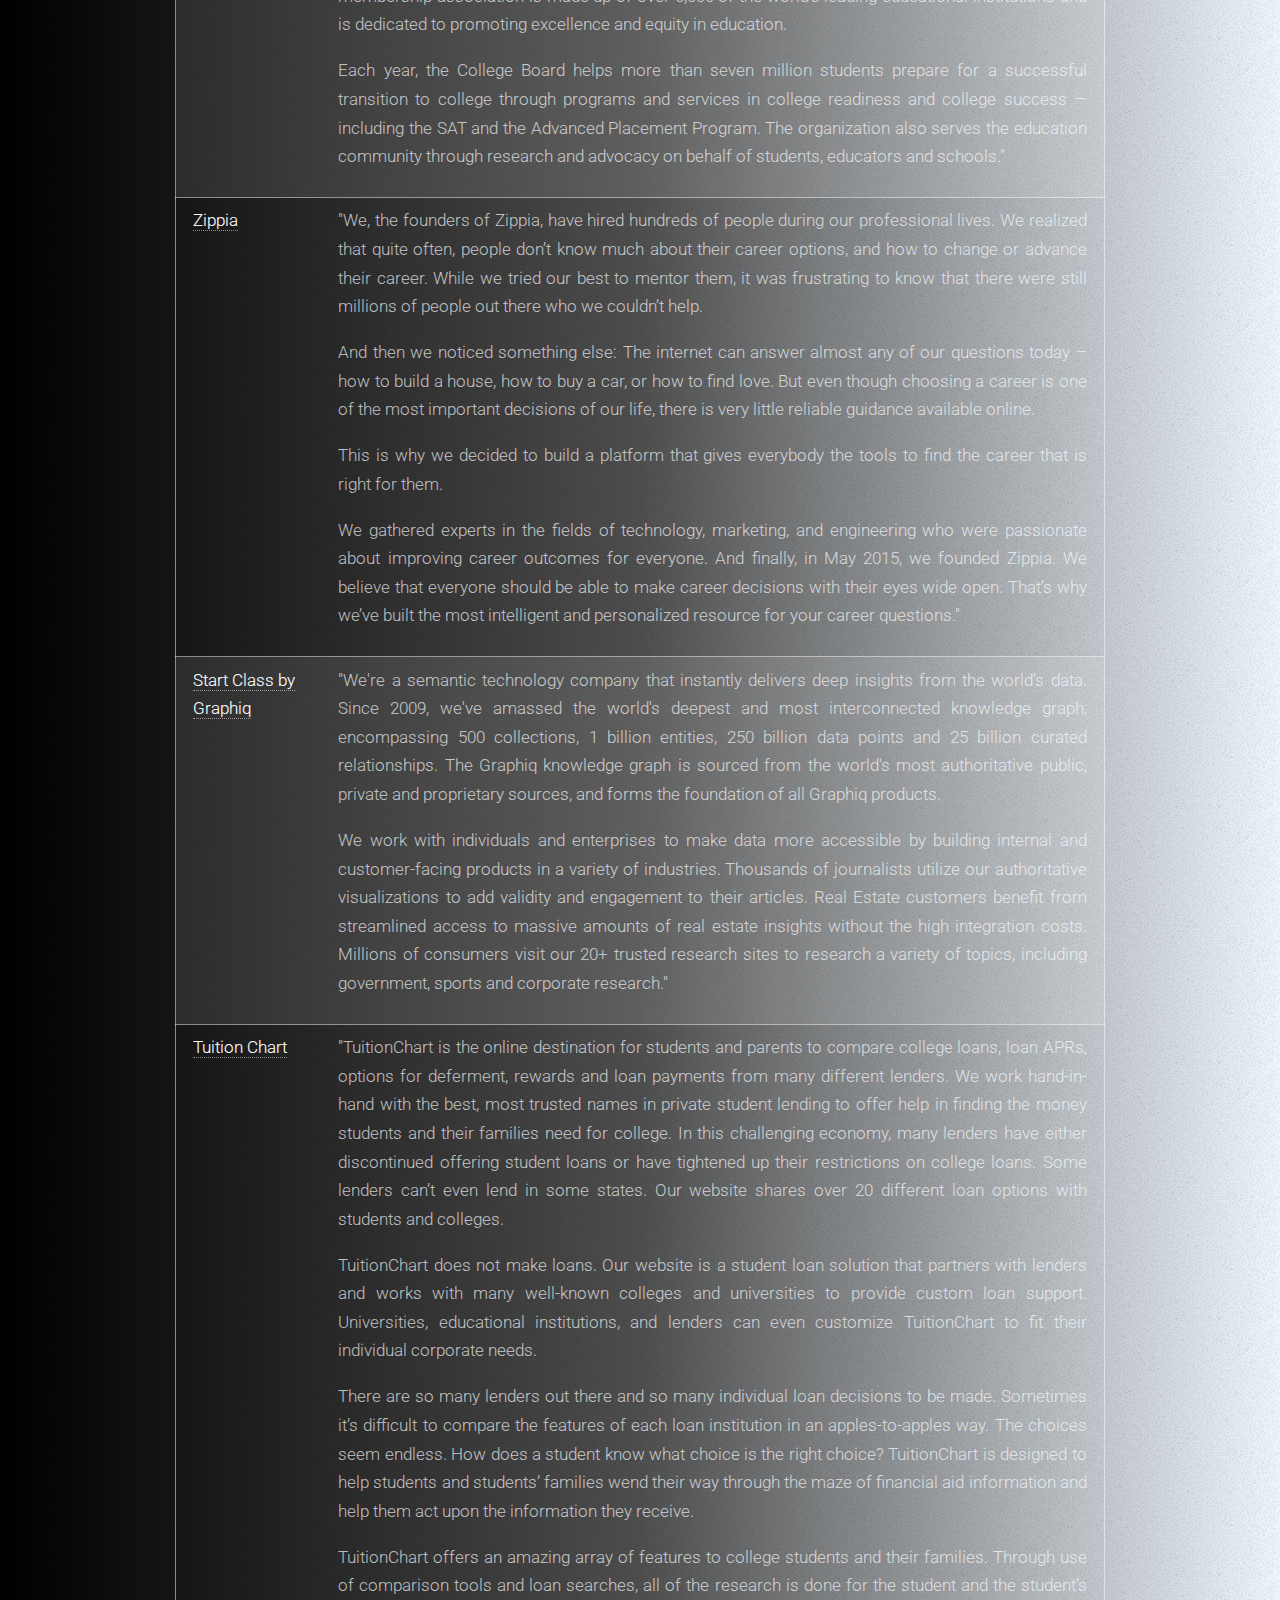
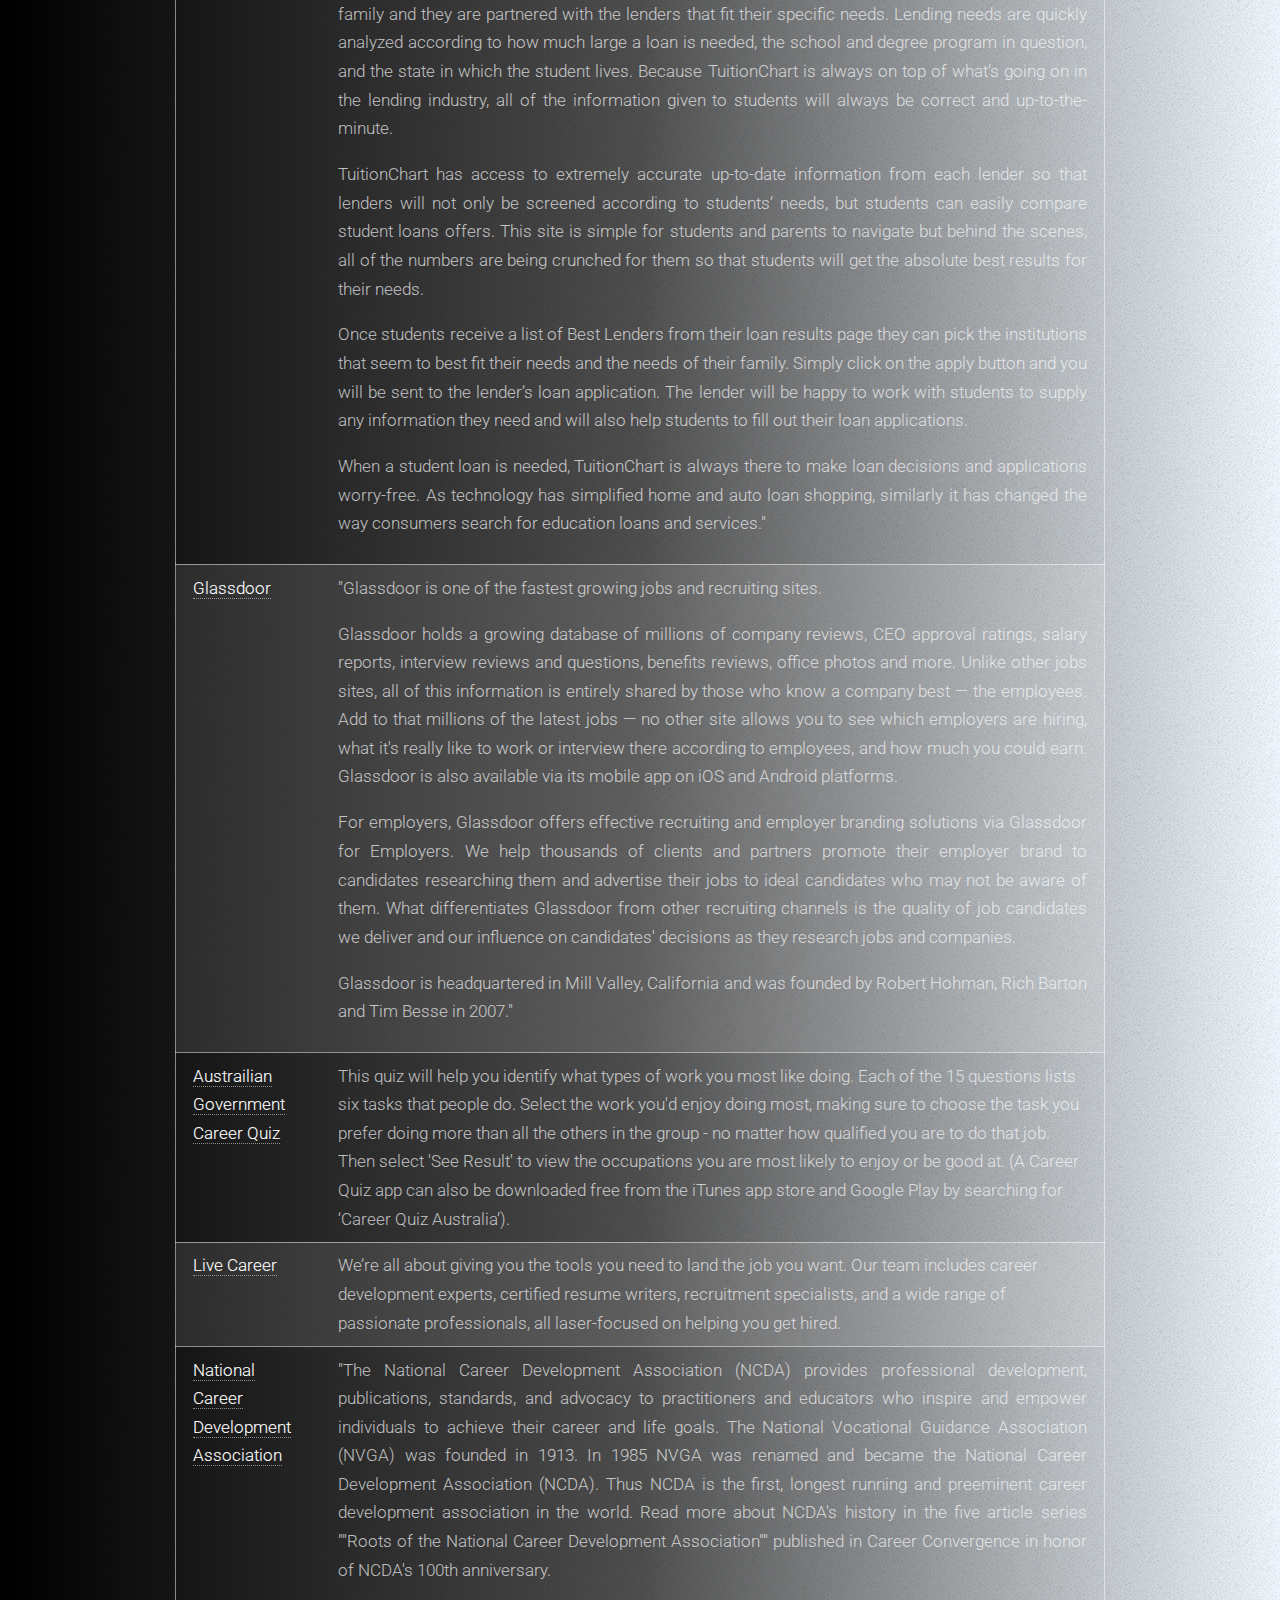
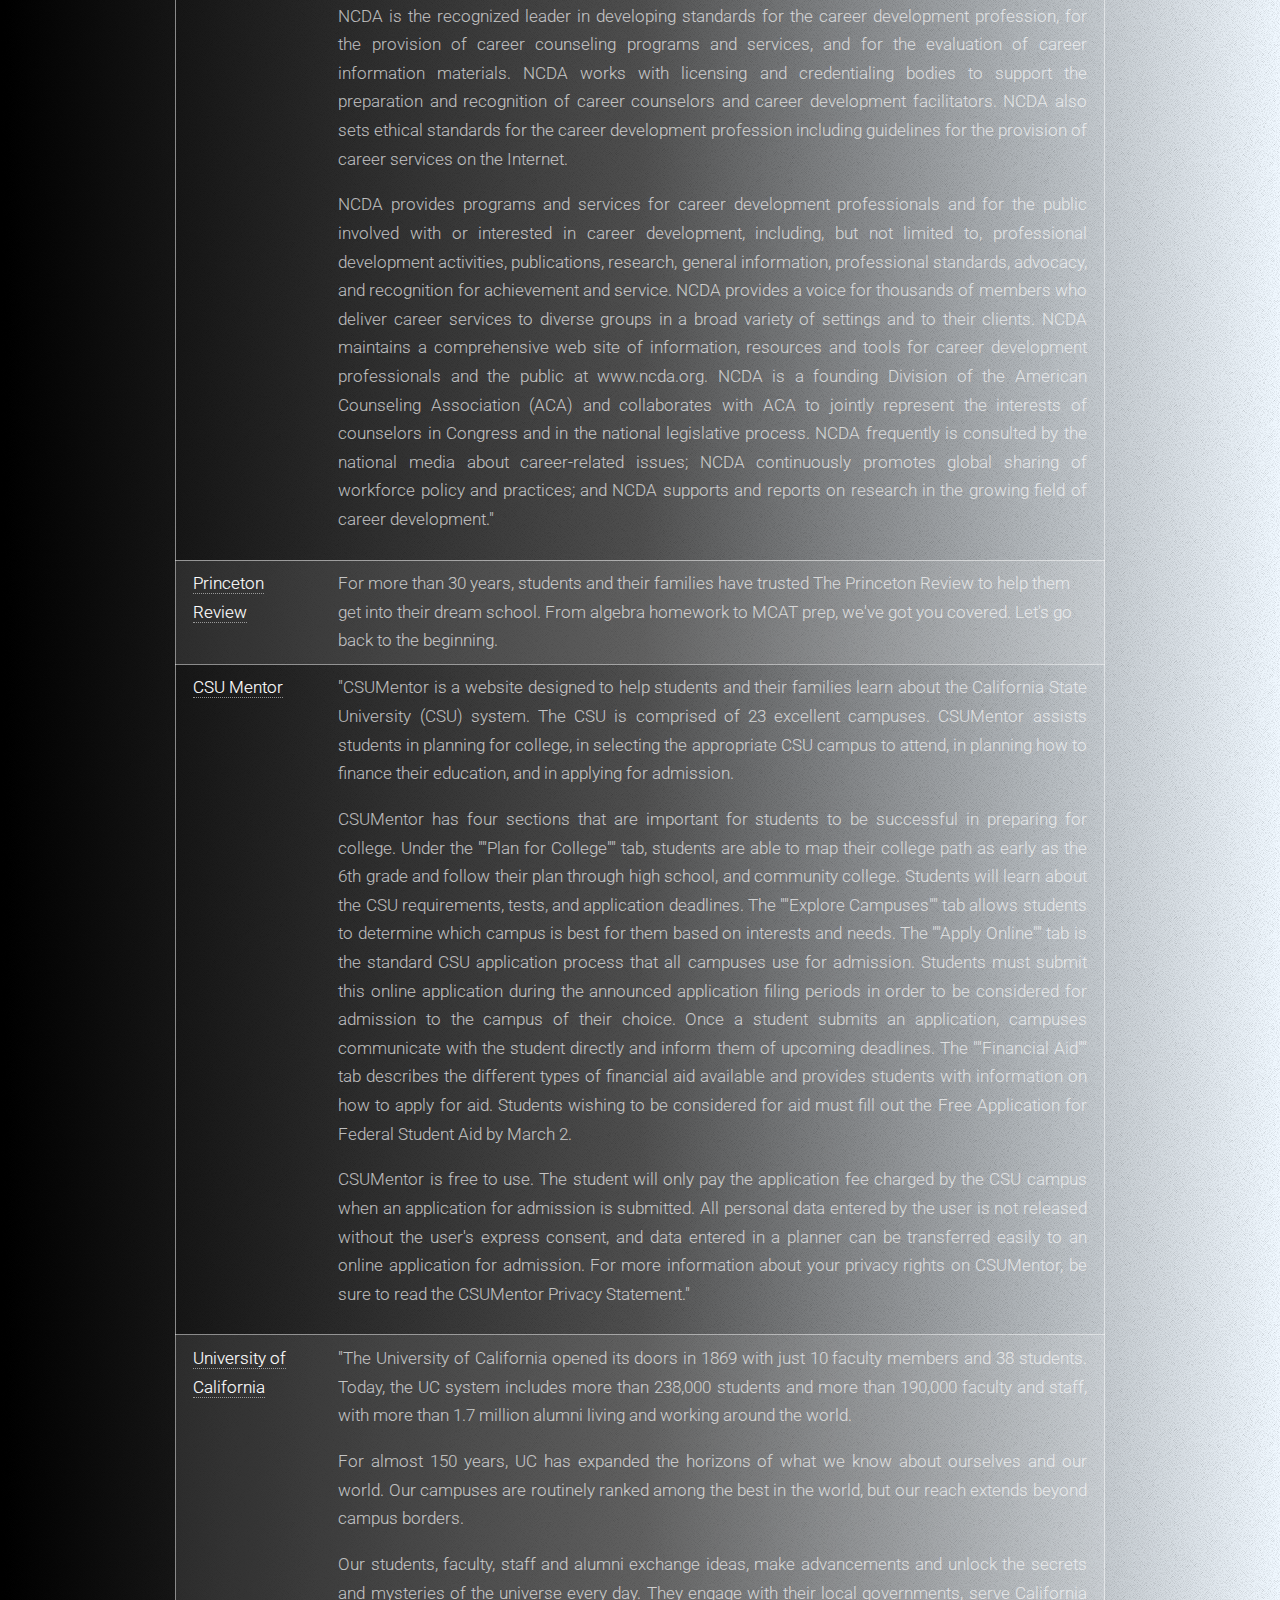
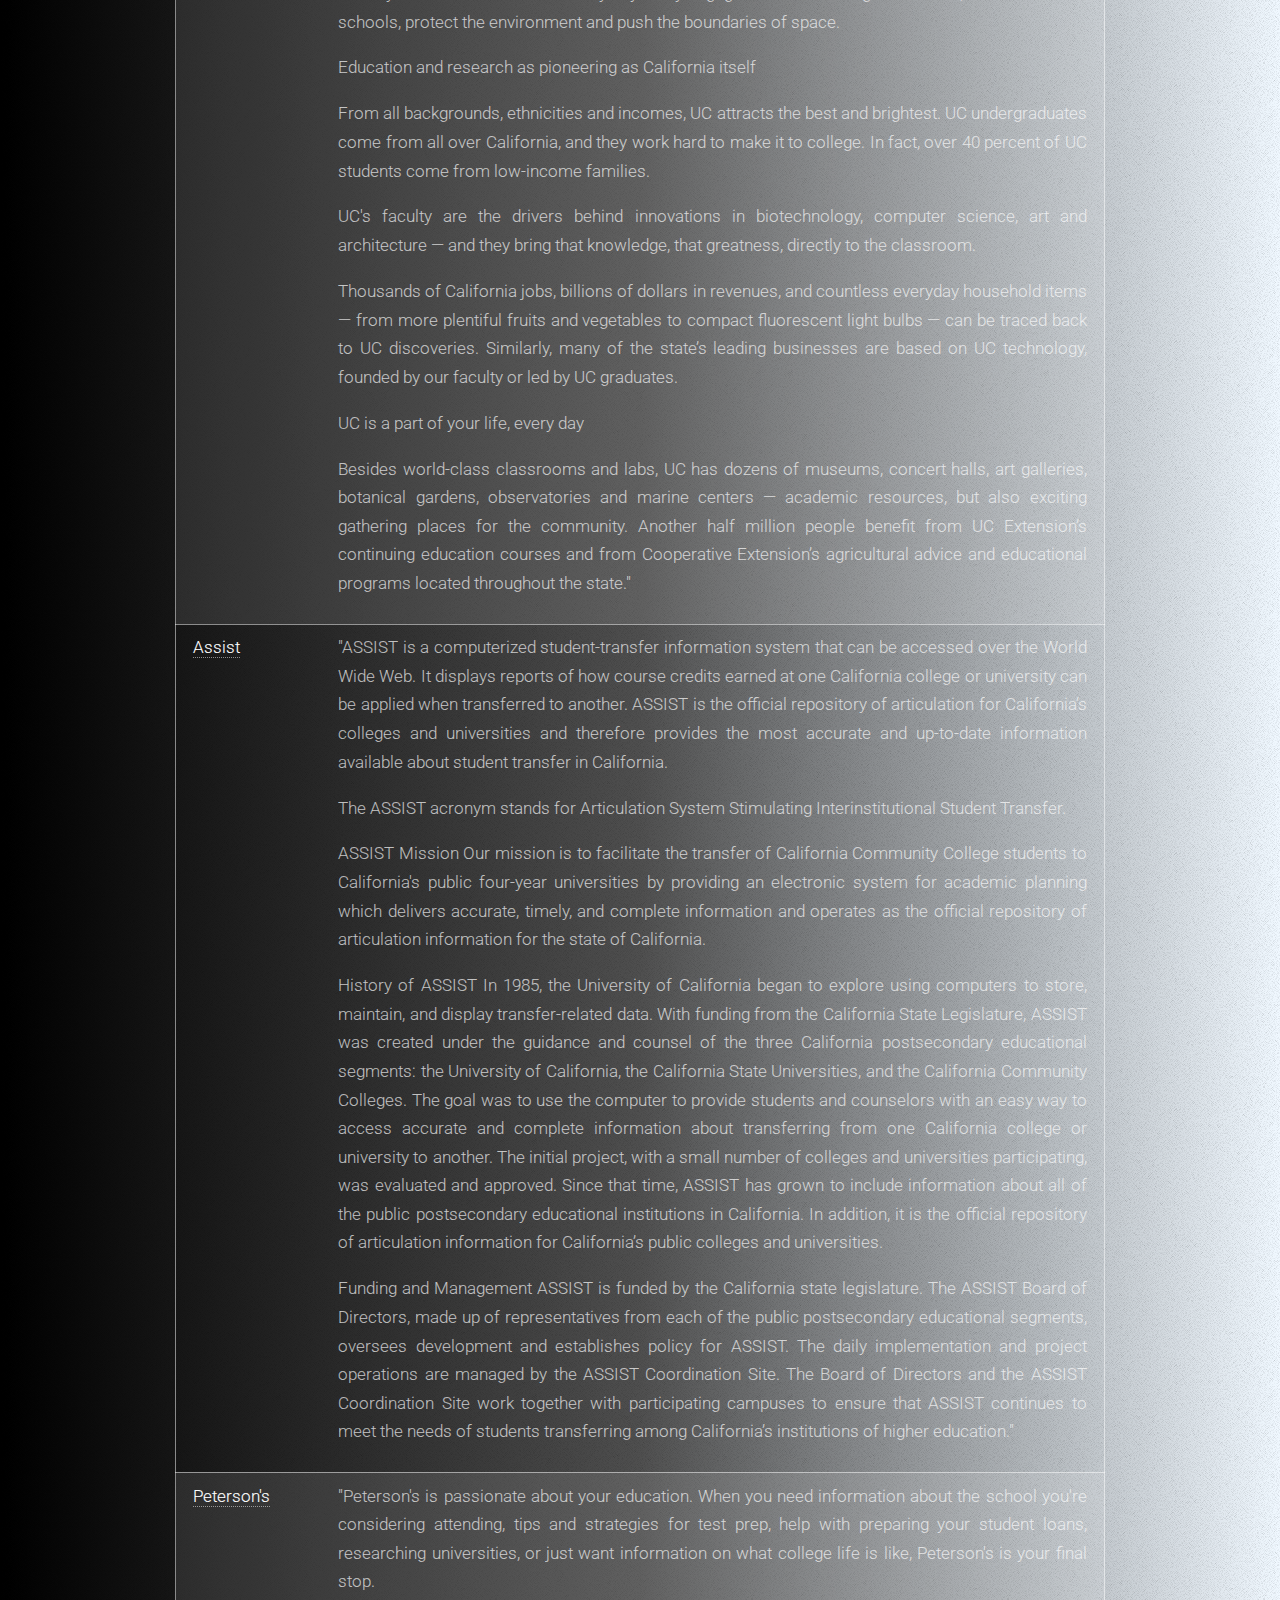
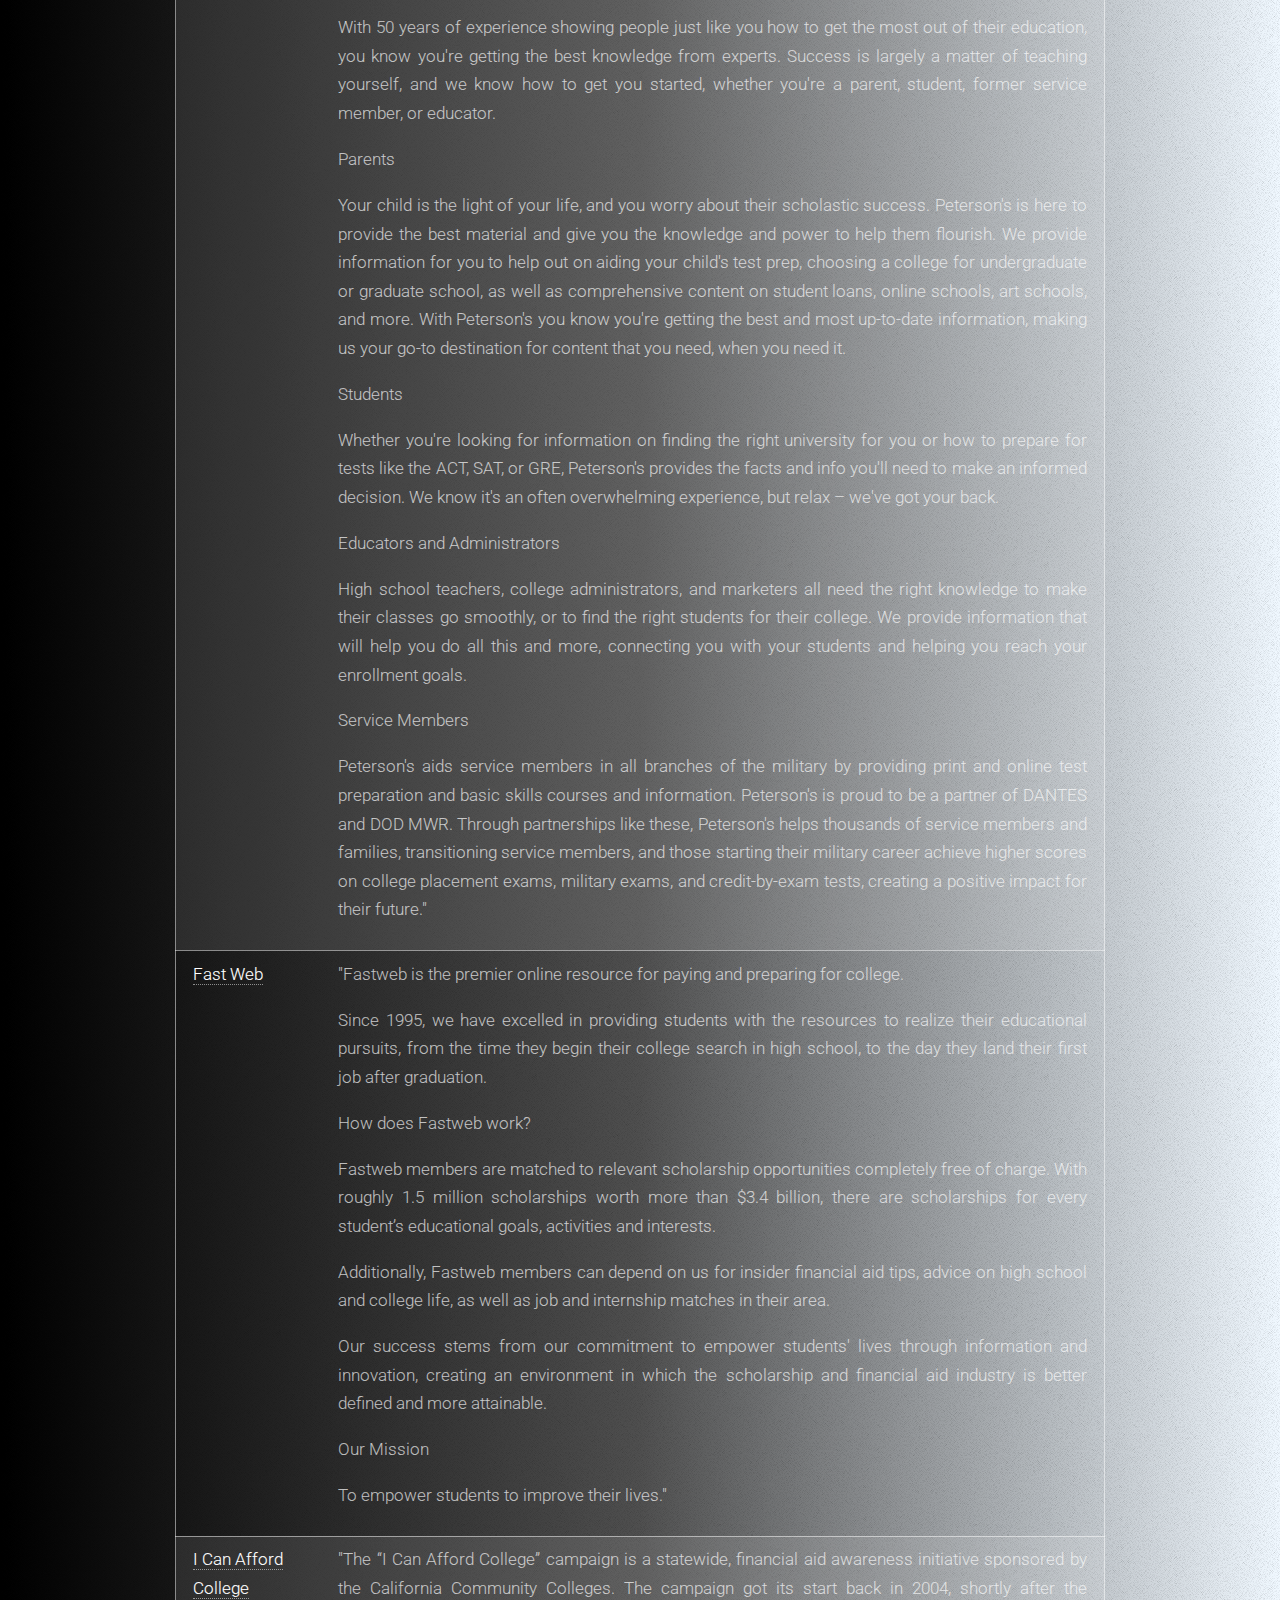
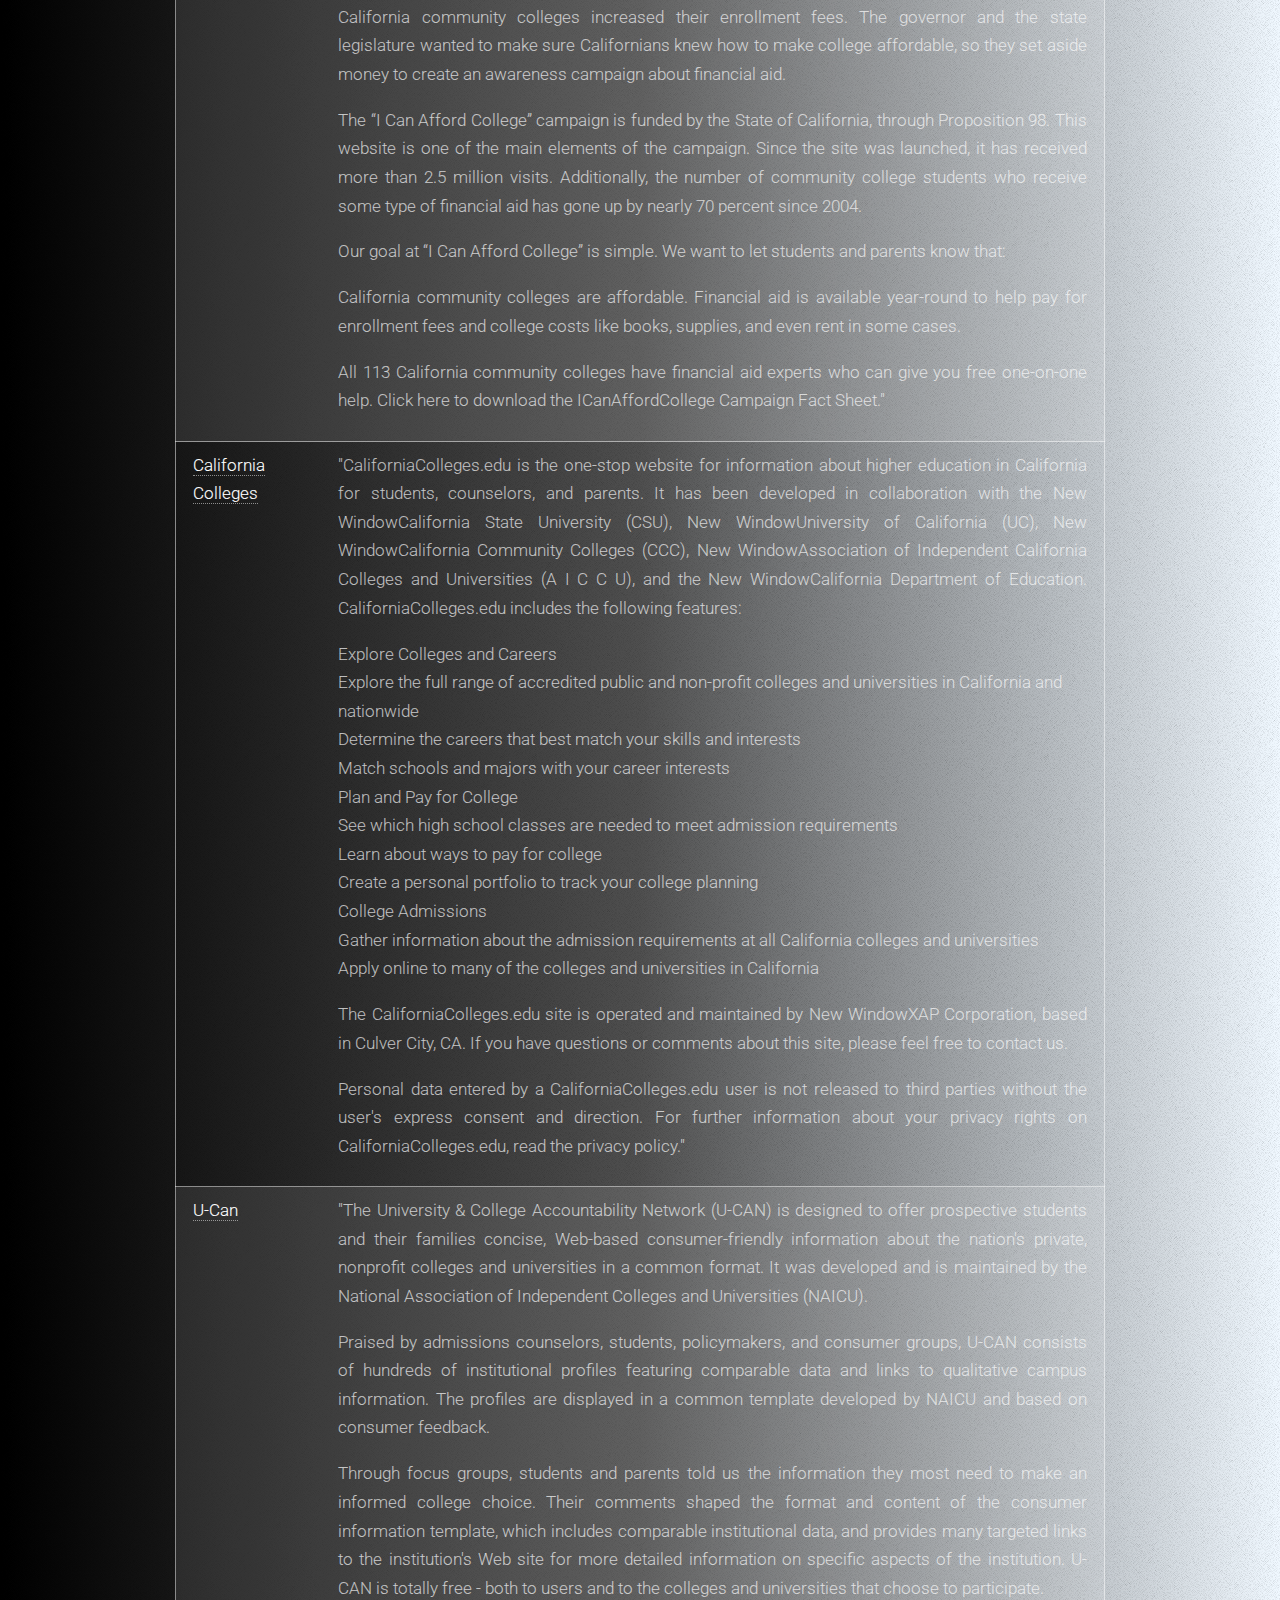
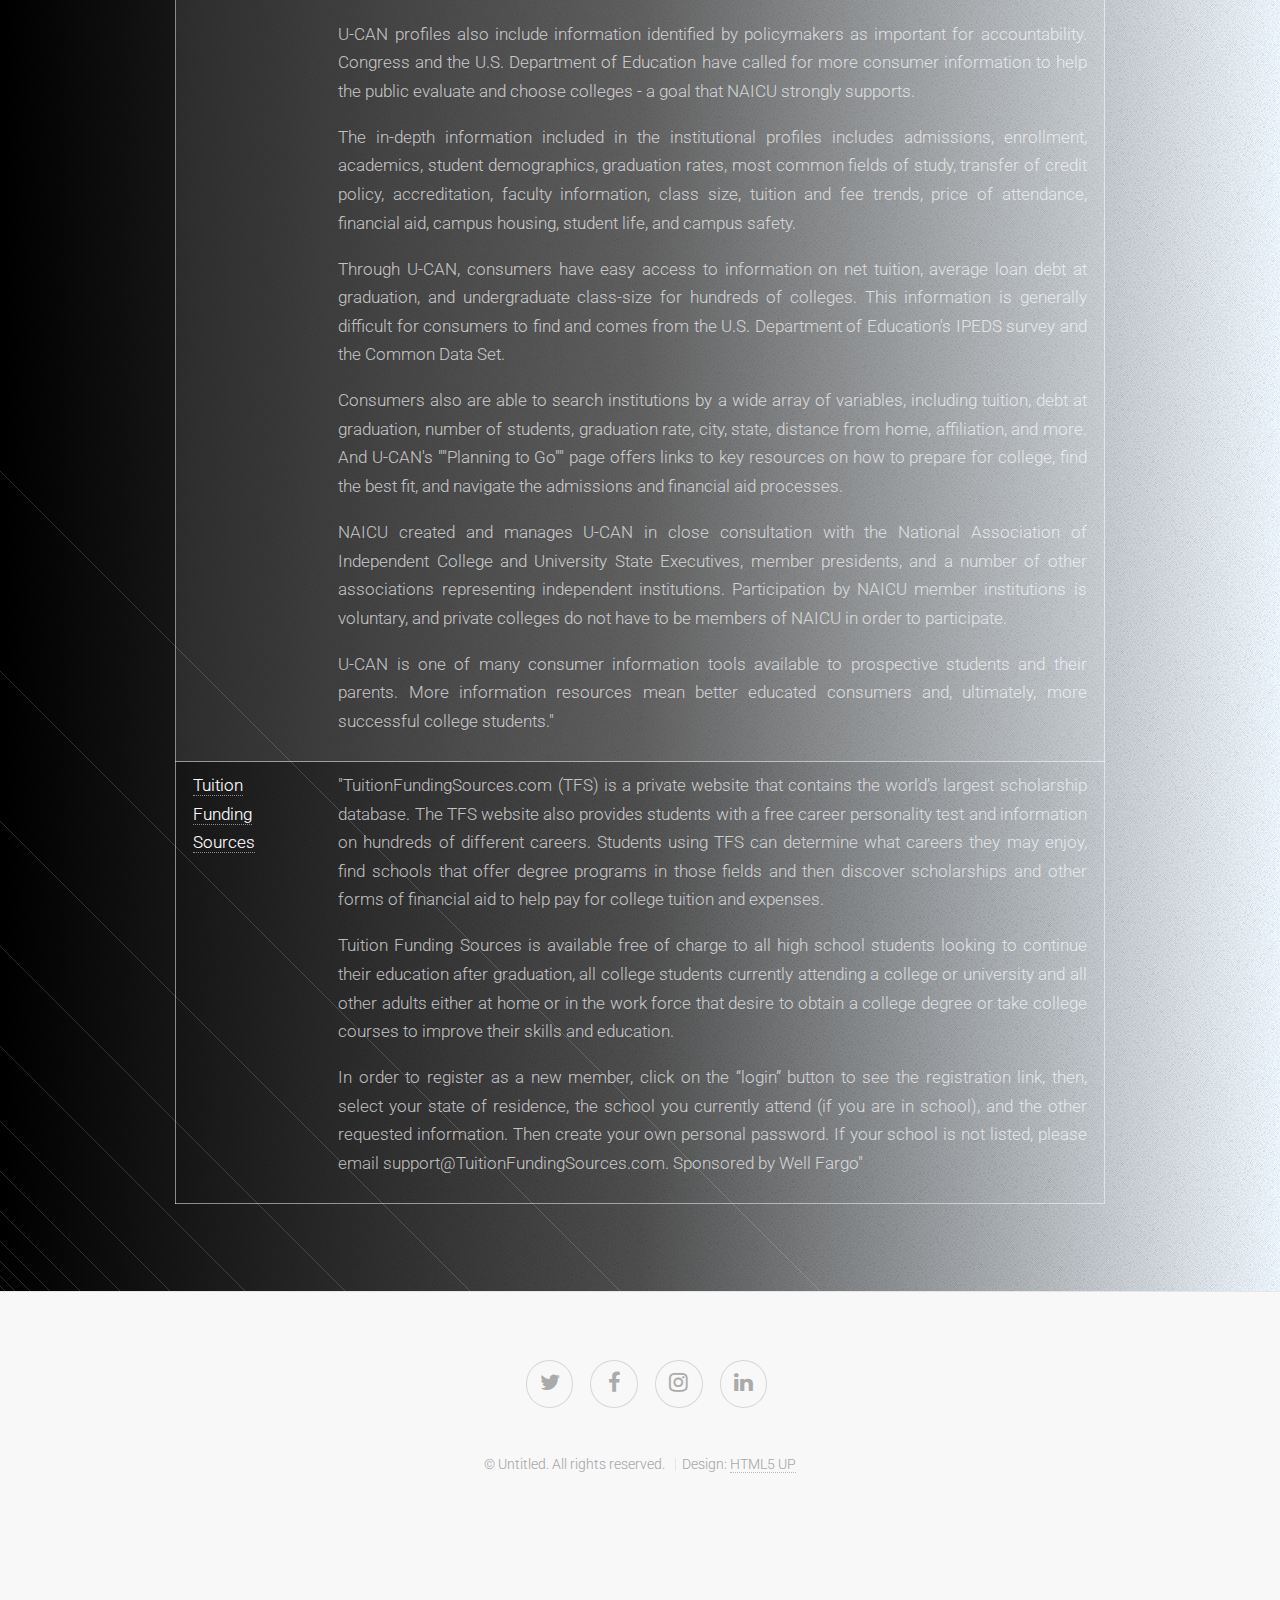
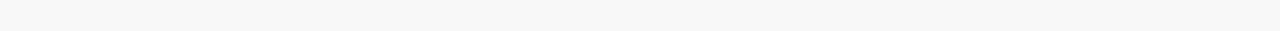
<file: resources.html>
<!DOCTYPE HTML>
<html>

<head>
    <title>Major Probs - Resources</title>
    <meta charset="utf-8" />
    <meta name="viewport" content="width=device-width, initial-scale=1" />
    <!--[if lte IE 8]><script src="assets/js/ie/html5shiv.js"></script><![endif]-->
    <link rel="stylesheet" href="https://maxcdn.bootstrapcdn.com/bootstrap/3.3.7/css/bootstrap.min.css">
    <script src="https://ajax.googleapis.com/ajax/libs/jquery/3.2.0/jquery.min.js"></script>
    <script src="https://maxcdn.bootstrapcdn.com/bootstrap/3.3.7/js/bootstrap.min.js"></script>
    <link rel="stylesheet" href="assets/css/main.css" />
    <!--[if lte IE 8]><link rel="stylesheet" href="assets/css/ie8.css" /><![endif]-->
    <!--[if lte IE 9]><link rel="stylesheet" href="assets/css/ie9.css" /><![endif]-->
    <link rel="stylesheet" href="https://cdnjs.cloudflare.com/ajax/libs/font-awesome/4.7.0/css/font-awesome.min.css">
</head>

<body>
    <!-- Nav -->
    <nav class="navbar navbar-opaque navbar-fixed-top">
        <div class="container-fluid">
            <!-- Brand and toggle get grouped for better mobile display -->
            <div class="navbar-header">
                <button type="button" class="navbar-toggle collapsed" data-toggle="collapse" data-target="#bs-example-navbar-collapse-1" aria-expanded="false">
                    <i class="fa fa-bars text-gold" aria-hidden="true"></i>
                </button>
                <a class="navbar-brand" href="index.html">major probs</a>
            </div>
            <!-- Collect the nav links, forms, and other content for toggling -->
            <div class="collapse navbar-collapse" id="bs-example-navbar-collapse-1">
                <ul class="nav navbar-nav navbar-right">
                    <li><a href="index.html">Home</a></li>
                    <li><a href="resources.html">Resources</a></li>
                    <li><a href="blog.html">Blog</a></li>
                    <li><a href="about-us.html">About Us</a></li>
                    <li><a href="contact.html">Contact</a></li>
                </ul>
            </div>
        </div>
    </nav>
    <section class="main">
        <header>
            <div class="container">
                <h2><span class="fa fa-diamond text-gold"></span> resources</h2>
                <p>We can't help you with everything; here's a list of what other people can do for you too.</p>
            </div>
        </header>
        <div class="content style1dark dark">
            <div class="container">
                <section>
                    <div class="table-wrapper">
                        <table class="default">
                            <tbody>
                                <tr>
                                    <td><a target="_blank" href="http://www.myfuture.com/">My Future</a></td>
                                    <td>"Developed by the Department of Defense and Joint Advertising Market Research & Studies (JAMRS), myfuture.com features career, college and military content, allowing users to explore all possibilities and gain insight into each option. For the first time, unbiased, detailed information on more than 900 civilian and military career fields and nearly 7,000 accredited colleges has been made accessible to young adults in one comprehensive site. In addition to college admissions details, average salaries and employment trends, myfuture.com provides advice on everything from taking the SAT to interviewing for a first job to preparing for boot camp. Step-by-step planning checklists are also provided as a guide for users, and favorite job and school information can be saved for return visits. Since myfuture.com is designed for young adults at many different life stages, we hope it will prove a helpful resource for many years."</td>
                                </tr>
                                <tr>
                                    <td><a target="_blank" href="https://www.careeronestop.org/">Career One Stop</a></td>
                                    <td>
                                        <p>"To deliver integrated, easy-to-understand workforce information that helps job seekers, students, workers, workforce intermediaries, and employers develop their capacity and make sound economic decisions in the new economy.</p>
                                        <p>To be the nation's most trustworthy provider of comprehensive, integrated, relevant, and personalized workforce information tools and resources on any desired electronic delivery system. These tools and resources serve job seekers, students, workers, workforce intermediaries, and employers to enhance their employment opportunities and business prosperity."</p>
                                    </td>
                                </tr>
                                <tr>
                                    <td><a target="_blank" href="https://www.careers.org/">Careers</a></td>
                                    <td>
                                        <p>"Since its debut in 1995, Careers.Org has worked to become the best source for employment, job search and career education information across the world.</p>
                                        <p>With its re-launch in 2010, Careers.org has updated its appearance while dramatically refining and expanding upon its content. Careers.Org has everything you need to start, change, or energize your career. Among its more than 150,000 pages, you will find:</p>
                                        <ul class="default">
                                            <li>Detailed information about over 1000 Occupations, including wages, skills, and links to corresponding college programs;</li>
                                            <li>Career, Job and Educational resources for states, cities, and counties in the United States, as well as Canadian Provinces and International Countries; Detailed profiles for thousands of Colleges and Universities in the United States and abroad, including academic programs, tuition and expenses, and admissions requirements;</li>
                                            <li>College Curriculum, Industry Reviews, Career Advice, and Hand-Written Articles on our CareersToday and CareerGuides content forums.</li>
                                        </ul>
                                        <p>Today, more than 20,000 sites link to Careers.Org and its extensive directory of career resources, college profiles, and regional career directories. Careers.Org is excited to live up to the site motto:</p>
                                        <p>IF IT'S ABOUT YOUR CAREER ... IT'S HERE!!!"</p>
                                    </td>
                                </tr>
                                <tr>
                                    <td><a target="_blank" href="https://www.collegeboard.org/">College Board</a></td>
                                    <td>
                                        <p>"The College Board is a mission-driven not-for-profit organization that connects students to college success and opportunity.</p>
                                        <p>Founded in 1900, the College Board was created to expand access to higher education. Today, the membership association is made up of over 6,000 of the world’s leading educational institutions and is dedicated to promoting excellence and equity in education.</p>
                                        <p>Each year, the College Board helps more than seven million students prepare for a successful transition to college through programs and services in college readiness and college success — including the SAT and the Advanced Placement Program. The organization also serves the education community through research and advocacy on behalf of students, educators and schools."</p>
                                    </td>
                                </tr>
                                <tr>
                                    <td><a target="_blank" href="https://www.zippia.com/">Zippia</a></td>
                                    <td>
                                        <p>"We, the founders of Zippia, have hired hundreds of people during our professional lives. We realized that quite often, people don’t know much about their career options, and how to change or advance their career. While we tried our best to mentor them, it was frustrating to know that there were still millions of people out there who we couldn’t help.</p>
                                        <p>And then we noticed something else: The internet can answer almost any of our questions today – how to build a house, how to buy a car, or how to find love. But even though choosing a career is one of the most important decisions of our life, there is very little reliable guidance available online.</p>
                                        <p>This is why we decided to build a platform that gives everybody the tools to find the career that is right for them.</p>
                                        <p>We gathered experts in the fields of technology, marketing, and engineering who were passionate about improving career outcomes for everyone. And finally, in May 2015, we founded Zippia. We believe that everyone should be able to make career decisions with their eyes wide open. That’s why we’ve built the most intelligent and personalized resource for your career questions."</p>
                                    </td>
                                </tr>
                                <tr>
                                    <td><a target="_blank" href="http://college-tuition.startclass.com/">Start Class by Graphiq</a></td>
                                    <td>
                                        <p>"We're a semantic technology company that instantly delivers deep insights from the world's data. Since 2009, we've amassed the world's deepest and most interconnected knowledge graph, encompassing 500 collections, 1 billion entities, 250 billion data points and 25 billion curated relationships. The Graphiq knowledge graph is sourced from the world's most authoritative public, private and proprietary sources, and forms the foundation of all Graphiq products.</p>
                                        <p>We work with individuals and enterprises to make data more accessible by building internal and customer-facing products in a variety of industries. Thousands of journalists utilize our authoritative visualizations to add validity and engagement to their articles. Real Estate customers benefit from streamlined access to massive amounts of real estate insights without the high integration costs. Millions of consumers visit our 20+ trusted research sites to research a variety of topics, including government, sports and corporate research."</p>
                                    </td>
                                </tr>
                                <tr>
                                    <td><a target="_blank" href="http://tuitionchart.com/">Tuition Chart</a></td>
                                    <td>
                                        <p>"TuitionChart is the online destination for students and parents to compare college loans, loan APRs, options for deferment, rewards and loan payments from many different lenders. We work hand-in-hand with the best, most trusted names in private student lending to offer help in finding the money students and their families need for college. In this challenging economy, many lenders have either discontinued offering student loans or have tightened up their restrictions on college loans. Some lenders can’t even lend in some states. Our website shares over 20 different loan options with students and colleges.</p>
                                        <p>TuitionChart does not make loans. Our website is a student loan solution that partners with lenders and works with many well-known colleges and universities to provide custom loan support. Universities, educational institutions, and lenders can even customize TuitionChart to fit their individual corporate needs.</p>
                                        <p>There are so many lenders out there and so many individual loan decisions to be made. Sometimes it’s difficult to compare the features of each loan institution in an apples-to-apples way. The choices seem endless. How does a student know what choice is the right choice? TuitionChart is designed to help students and students’ families wend their way through the maze of financial aid information and help them act upon the information they receive.</p>
                                        <p>TuitionChart offers an amazing array of features to college students and their families. Through use of comparison tools and loan searches, all of the research is done for the student and the student’s family and they are partnered with the lenders that fit their specific needs. Lending needs are quickly analyzed according to how much large a loan is needed, the school and degree program in question, and the state in which the student lives. Because TuitionChart is always on top of what’s going on in the lending industry, all of the information given to students will always be correct and up-to-the-minute.</p>
                                        <p>TuitionChart has access to extremely accurate up-to-date information from each lender so that lenders will not only be screened according to students’ needs, but students can easily compare student loans offers. This site is simple for students and parents to navigate but behind the scenes, all of the numbers are being crunched for them so that students will get the absolute best results for their needs.</p>
                                        <p>Once students receive a list of Best Lenders from their loan results page they can pick the institutions that seem to best fit their needs and the needs of their family. Simply click on the apply button and you will be sent to the lender’s loan application. The lender will be happy to work with students to supply any information they need and will also help students to fill out their loan applications.</p>
                                        <p>When a student loan is needed, TuitionChart is always there to make loan decisions and applications worry-free. As technology has simplified home and auto loan shopping, similarly it has changed the way consumers search for education loans and services."</p>
                                    </td>
                                </tr>
                                <tr>
                                    <td><a target="_blank" href="https://www.glassdoor.com/">Glassdoor</a></td>
                                    <td>
                                        <p>"Glassdoor is one of the fastest growing jobs and recruiting sites.</p>
                                        <p>Glassdoor holds a growing database of millions of company reviews, CEO approval ratings, salary reports, interview reviews and questions, benefits reviews, office photos and more. Unlike other jobs sites, all of this information is entirely shared by those who know a company best — the employees. Add to that millions of the latest jobs — no other site allows you to see which employers are hiring, what it's really like to work or interview there according to employees, and how much you could earn. Glassdoor is also available via its mobile app on iOS and Android platforms.</p>
                                        <p>For employers, Glassdoor offers effective recruiting and employer branding solutions via Glassdoor for Employers. We help thousands of clients and partners promote their employer brand to candidates researching them and advertise their jobs to ideal candidates who may not be aware of them. What differentiates Glassdoor from other recruiting channels is the quality of job candidates we deliver and our influence on candidates' decisions as they research jobs and companies.</p>
                                        <p>Glassdoor is headquartered in Mill Valley, California and was founded by Robert Hohman, Rich Barton and Tim Besse in 2007."</p>
                                    </td>
                                </tr>
                                <tr>
                                    <td><a target="_blank" href="http://joboutlook.gov.au/careerquiz.aspx">Austrailian Government Career Quiz</a></td>
                                    <td>This quiz will help you identify what types of work you most like doing. Each of the 15 questions lists six tasks that people do. Select the work you'd enjoy doing most, making sure to choose the task you prefer doing more than all the others in the group - no matter how qualified you are to do that job. Then select 'See Result' to view the occupations you are most likely to enjoy or be good at. (A Career Quiz app can also be downloaded free from the iTunes app store and Google Play by searching for ‘Career Quiz Australia’).</td>
                                </tr>
                                <tr>
                                    <td><a target="_blank" href="https://www.livecareer.com/quintessential">Live Career</a></td>
                                    <td>We’re all about giving you the tools you need to land the job you want. Our team includes career development experts, certified resume writers, recruitment specialists, and a wide range of passionate professionals, all laser-focused on helping you get hired.</td>
                                </tr>
                                <tr>
                                    <td><a target="_blank" href="http://www.ncda.org/">National Career Development Association</a></td>
                                    <td>
                                        <p>"The National Career Development Association (NCDA) provides professional development, publications, standards, and advocacy to practitioners and educators who inspire and empower individuals to achieve their career and life goals. The National Vocational Guidance Association (NVGA) was founded in 1913. In 1985 NVGA was renamed and became the National Career Development Association (NCDA). Thus NCDA is the first, longest running and preeminent career development association in the world. Read more about NCDA's history in the five article series ""Roots of the National Career Development Association"" published in Career Convergence in honor of NCDA's 100th anniversary.</p>
                                        <p>NCDA is the recognized leader in developing standards for the career development profession, for the provision of career counseling programs and services, and for the evaluation of career information materials. NCDA works with licensing and credentialing bodies to support the preparation and recognition of career counselors and career development facilitators. NCDA also sets ethical standards for the career development profession including guidelines for the provision of career services on the Internet.</p>
                                        <p>NCDA provides programs and services for career development professionals and for the public involved with or interested in career development, including, but not limited to, professional development activities, publications, research, general information, professional standards, advocacy, and recognition for achievement and service. NCDA provides a voice for thousands of members who deliver career services to diverse groups in a broad variety of settings and to their clients. NCDA maintains a comprehensive web site of information, resources and tools for career development professionals and the public at www.ncda.org. NCDA is a founding Division of the American Counseling Association (ACA) and collaborates with ACA to jointly represent the interests of counselors in Congress and in the national legislative process. NCDA frequently is consulted by the national media about career-related issues; NCDA continuously promotes global sharing of workforce policy and practices; and NCDA supports and reports on research in the growing field of career development."</p>
                                    </td>
                                </tr>
                                <tr>
                                    <td><a target="_blank" href="https://www.princetonreview.com/">Princeton Review</a></td>
                                    <td>For more than 30 years, students and their families have trusted The Princeton Review to help them get into their dream school. From algebra homework to MCAT prep, we've got you covered. Let's go back to the beginning. </td>
                                </tr>
                                <tr>
                                    <td><a target="_blank" href="http://csumentor.edu/">CSU Mentor</a></td>
                                    <td>
                                        <p>"CSUMentor is a website designed to help students and their families learn about the California State University (CSU) system. The CSU is comprised of 23 excellent campuses. CSUMentor assists students in planning for college, in selecting the appropriate CSU campus to attend, in planning how to finance their education, and in applying for admission.</p>
                                        <p>CSUMentor has four sections that are important for students to be successful in preparing for college. Under the ""Plan for College"" tab, students are able to map their college path as early as the 6th grade and follow their plan through high school, and community college. Students will learn about the CSU requirements, tests, and application deadlines. The ""Explore Campuses"" tab allows students to determine which campus is best for them based on interests and needs. The ""Apply Online"" tab is the standard CSU application process that all campuses use for admission. Students must submit this online application during the announced application filing periods in order to be considered for admission to the campus of their choice. Once a student submits an application, campuses communicate with the student directly and inform them of upcoming deadlines. The ""Financial Aid"" tab describes the different types of financial aid available and provides students with information on how to apply for aid. Students wishing to be considered for aid must fill out the Free Application for Federal Student Aid by March 2.</p>
                                        <p>CSUMentor is free to use. The student will only pay the application fee charged by the CSU campus when an application for admission is submitted. All personal data entered by the user is not released without the user's express consent, and data entered in a planner can be transferred easily to an online application for admission. For more information about your privacy rights on CSUMentor, be sure to read the CSUMentor Privacy Statement."</p>
                                    </td>
                                </tr>
                                <tr>
                                    <td><a target="_blank" href="https://www.universityofcalifornia.edu/">University of California </a></td>
                                    <td>
                                        <p>"The University of California opened its doors in 1869 with just 10 faculty members and 38 students. Today, the UC system includes more than 238,000 students and more than 190,000 faculty and staff, with more than 1.7 million alumni living and working around the world.</p>
                                        <p>For almost 150 years, UC has expanded the horizons of what we know about ourselves and our world. Our campuses are routinely ranked among the best in the world, but our reach extends beyond campus borders.</p>
                                        <p>Our students, faculty, staff and alumni exchange ideas, make advancements and unlock the secrets and mysteries of the universe every day. They engage with their local governments, serve California schools, protect the environment and push the boundaries of space.</p>
                                        <p>Education and research as pioneering as California itself</p>
                                        <p>From all backgrounds, ethnicities and incomes, UC attracts the best and brightest. UC undergraduates come from all over California, and they work hard to make it to college. In fact, over 40 percent of UC students come from low-income families.</p>
                                        <p>UC's faculty are the drivers behind innovations in biotechnology, computer science, art and architecture — and they bring that knowledge, that greatness, directly to the classroom.</p>
                                        <p>Thousands of California jobs, billions of dollars in revenues, and countless everyday household items — from more plentiful fruits and vegetables to compact fluorescent light bulbs — can be traced back to UC discoveries. Similarly, many of the state’s leading businesses are based on UC technology, founded by our faculty or led by UC graduates.</p>
                                        <p>UC is a part of your life, every day</p>
                                        <p>Besides world-class classrooms and labs, UC has dozens of museums, concert halls, art galleries, botanical gardens, observatories and marine centers — academic resources, but also exciting gathering places for the community. Another half million people benefit from UC Extension’s continuing education courses and from Cooperative Extension’s agricultural advice and educational programs located throughout the state." </p>
                                    </td>
                                </tr>
                                <tr>
                                    <td><a target="_blank" href="http://www.assist.org/">Assist</a></td>
                                    <td>
                                        <p>"ASSIST is a computerized student-transfer information system that can be accessed over the World Wide Web. It displays reports of how course credits earned at one California college or university can be applied when transferred to another. ASSIST is the official repository of articulation for California’s colleges and universities and therefore provides the most accurate and up-to-date information available about student transfer in California.</p>
                                        <p>The ASSIST acronym stands for Articulation System Stimulating Interinstitutional Student Transfer.</p>
                                        <p>ASSIST Mission Our mission is to facilitate the transfer of California Community College students to California's public four-year universities by providing an electronic system for academic planning which delivers accurate, timely, and complete information and operates as the official repository of articulation information for the state of California.</p>
                                        <p>History of ASSIST In 1985, the University of California began to explore using computers to store, maintain, and display transfer-related data. With funding from the California State Legislature, ASSIST was created under the guidance and counsel of the three California postsecondary educational segments: the University of California, the California State Universities, and the California Community Colleges. The goal was to use the computer to provide students and counselors with an easy way to access accurate and complete information about transferring from one California college or university to another. The initial project, with a small number of colleges and universities participating, was evaluated and approved. Since that time, ASSIST has grown to include information about all of the public postsecondary educational institutions in California. In addition, it is the official repository of articulation information for California’s public colleges and universities.</p>
                                        <p>Funding and Management ASSIST is funded by the California state legislature. The ASSIST Board of Directors, made up of representatives from each of the public postsecondary educational segments, oversees development and establishes policy for ASSIST. The daily implementation and project operations are managed by the ASSIST Coordination Site. The Board of Directors and the ASSIST Coordination Site work together with participating campuses to ensure that ASSIST continues to meet the needs of students transferring among California’s institutions of higher education."</p>
                                    </td>
                                </tr>
                                <tr>
                                    <td><a target="_blank" href="https://www.petersons.com/">Peterson's</a></td>
                                    <td>
                                        <p>"Peterson's is passionate about your education. When you need information about the school you're considering attending, tips and strategies for test prep, help with preparing your student loans, researching universities, or just want information on what college life is like, Peterson's is your final stop.</p>
                                        <p>With 50 years of experience showing people just like you how to get the most out of their education, you know you're getting the best knowledge from experts. Success is largely a matter of teaching yourself, and we know how to get you started, whether you're a parent, student, former service member, or educator.</p>
                                        <p>Parents</p>
                                        <p>Your child is the light of your life, and you worry about their scholastic success. Peterson's is here to provide the best material and give you the knowledge and power to help them flourish. We provide information for you to help out on aiding your child's test prep, choosing a college for undergraduate or graduate school, as well as comprehensive content on student loans, online schools, art schools, and more. With Peterson's you know you're getting the best and most up-to-date information, making us your go-to destination for content that you need, when you need it.</p>
                                        <p>Students</p>
                                        <p>Whether you're looking for information on finding the right university for you or how to prepare for tests like the ACT, SAT, or GRE, Peterson's provides the facts and info you'll need to make an informed decision. We know it's an often overwhelming experience, but relax – we've got your back.</p>
                                        <p>Educators and Administrators</p>
                                        <p>High school teachers, college administrators, and marketers all need the right knowledge to make their classes go smoothly, or to find the right students for their college. We provide information that will help you do all this and more, connecting you with your students and helping you reach your enrollment goals.</p>
                                        <p>Service Members</p>
                                        <p>Peterson's aids service members in all branches of the military by providing print and online test preparation and basic skills courses and information. Peterson's is proud to be a partner of DANTES and DOD MWR. Through partnerships like these, Peterson's helps thousands of service members and families, transitioning service members, and those starting their military career achieve higher scores on college placement exams, military exams, and credit-by-exam tests, creating a positive impact for their future."</p>
                                    </td>
                                </tr>
                                <tr>
                                    <td><a target="_blank" href="http://www.fastweb.com/">Fast Web</a></td>
                                    <td>
                                        <p>"Fastweb is the premier online resource for paying and preparing for college.</p>
                                        <p>Since 1995, we have excelled in providing students with the resources to realize their educational pursuits, from the time they begin their college search in high school, to the day they land their first job after graduation.</p>
                                        <p>How does Fastweb work?</p>
                                        <p>Fastweb members are matched to relevant scholarship opportunities completely free of charge. With roughly 1.5 million scholarships worth more than $3.4 billion, there are scholarships for every student’s educational goals, activities and interests.</p>
                                        <p>Additionally, Fastweb members can depend on us for insider financial aid tips, advice on high school and college life, as well as job and internship matches in their area.</p>
                                        <p>Our success stems from our commitment to empower students' lives through information and innovation, creating an environment in which the scholarship and financial aid industry is better defined and more attainable.</p>
                                        <p>Our Mission</p>
                                        <p>To empower students to improve their lives."</p>
                                    </td>
                                </tr>
                                <tr>
                                    <td><a target="_blank" href="http://www.icanaffordcollege.com/">I Can Afford College</a></td>
                                    <td>
                                        <p>"The “I Can Afford College” campaign is a statewide, financial aid awareness initiative sponsored by the California Community Colleges. The campaign got its start back in 2004, shortly after the California community colleges increased their enrollment fees. The governor and the state legislature wanted to make sure Californians knew how to make college affordable, so they set aside money to create an awareness campaign about financial aid.</p>
                                        <p>The “I Can Afford College” campaign is funded by the State of California, through Proposition 98. This website is one of the main elements of the campaign. Since the site was launched, it has received more than 2.5 million visits. Additionally, the number of community college students who receive some type of financial aid has gone up by nearly 70 percent since 2004.</p>
                                        <p>Our goal at “I Can Afford College” is simple. We want to let students and parents know that:</p>
                                        <p>California community colleges are affordable. Financial aid is available year-round to help pay for enrollment fees and college costs like books, supplies, and even rent in some cases.</p>
                                        <p>All 113 California community colleges have financial aid experts who can give you free one-on-one help. Click here to download the ICanAffordCollege Campaign Fact Sheet."</p>
                                    </td>
                                </tr>
                                <tr>
                                    <td><a target="_blank" href="https://secure.californiacolleges.edu/Home/_default.aspx">California Colleges</a></td>
                                    <td>
                                        <p>"CaliforniaColleges.edu is the one-stop website for information about higher education in California for students, counselors, and parents. It has been developed in collaboration with the New WindowCalifornia State University (CSU), New WindowUniversity of California (UC), New WindowCalifornia Community Colleges (CCC), New WindowAssociation of Independent California Colleges and Universities (A I C C U), and the New WindowCalifornia Department of Education. CaliforniaColleges.edu includes the following features:</p>
                                        <ul>
                                            <li>Explore Colleges and Careers</li>
                                            <li>Explore the full range of accredited public and non-profit colleges and universities in California and nationwide</li>
                                            <li>Determine the careers that best match your skills and interests</li>
                                            <li>Match schools and majors with your career interests</li>
                                            <li>Plan and Pay for College</li>
                                            <li>See which high school classes are needed to meet admission requirements</li>
                                            <li>Learn about ways to pay for college</li>
                                            <li>Create a personal portfolio to track your college planning</li>
                                            <li>College Admissions</li>
                                            <li>Gather information about the admission requirements at all California colleges and universities</li>
                                            <li>Apply online to many of the colleges and universities in California</li>
                                        </ul>
                                        <p>The CaliforniaColleges.edu site is operated and maintained by New WindowXAP Corporation, based in Culver City, CA. If you have questions or comments about this site, please feel free to contact us.</p>
                                        <p>Personal data entered by a CaliforniaColleges.edu user is not released to third parties without the user's express consent and direction. For further information about your privacy rights on CaliforniaColleges.edu, read the privacy policy."</p>
                                    </td>
                                </tr>
                                <tr>
                                    <td><a target="_blank" href="http://www.ucan-network.org/">U-Can</a></td>
                                    <td>
                                        <p>"The University & College Accountability Network (U-CAN) is designed to offer prospective students and their families concise, Web-based consumer-friendly information about the nation's private, nonprofit colleges and universities in a common format. It was developed and is maintained by the National Association of Independent Colleges and Universities (NAICU).</p>
                                        <p>Praised by admissions counselors, students, policymakers, and consumer groups, U-CAN consists of hundreds of institutional profiles featuring comparable data and links to qualitative campus information. The profiles are displayed in a common template developed by NAICU and based on consumer feedback.</p>
                                        <p>Through focus groups, students and parents told us the information they most need to make an informed college choice. Their comments shaped the format and content of the consumer information template, which includes comparable institutional data, and provides many targeted links to the institution's Web site for more detailed information on specific aspects of the institution. U-CAN is totally free - both to users and to the colleges and universities that choose to participate.</p>
                                        <p>U-CAN profiles also include information identified by policymakers as important for accountability. Congress and the U.S. Department of Education have called for more consumer information to help the public evaluate and choose colleges - a goal that NAICU strongly supports.</p>
                                        <p>The in-depth information included in the institutional profiles includes admissions, enrollment, academics, student demographics, graduation rates, most common fields of study, transfer of credit policy, accreditation, faculty information, class size, tuition and fee trends, price of attendance, financial aid, campus housing, student life, and campus safety.</p>
                                        <p>Through U-CAN, consumers have easy access to information on net tuition, average loan debt at graduation, and undergraduate class-size for hundreds of colleges. This information is generally difficult for consumers to find and comes from the U.S. Department of Education's IPEDS survey and the Common Data Set.</p>
                                        <p>Consumers also are able to search institutions by a wide array of variables, including tuition, debt at graduation, number of students, graduation rate, city, state, distance from home, affiliation, and more. And U-CAN's ""Planning to Go"" page offers links to key resources on how to prepare for college, find the best fit, and navigate the admissions and financial aid processes.</p>
                                        <p>NAICU created and manages U-CAN in close consultation with the National Association of Independent College and University State Executives, member presidents, and a number of other associations representing independent institutions. Participation by NAICU member institutions is voluntary, and private colleges do not have to be members of NAICU in order to participate.</p>
                                        <p>U-CAN is one of many consumer information tools available to prospective students and their parents. More information resources mean better educated consumers and, ultimately, more successful college students."</p>
                                    </td>
                                </tr>
                                <tr>
                                    <td><a target="_blank" href="http://www.tuitionfundingsources.com/">Tuition Funding Sources</a></td>
                                    <td>
                                        <p>"TuitionFundingSources.com (TFS) is a private website that contains the world’s largest scholarship database. The TFS website also provides students with a free career personality test and information on hundreds of different careers. Students using TFS can determine what careers they may enjoy, find schools that offer degree programs in those fields and then discover scholarships and other forms of financial aid to help pay for college tuition and expenses.</p>
                                        <p>Tuition Funding Sources is available free of charge to all high school students looking to continue their education after graduation, all college students currently attending a college or university and all other adults either at home or in the work force that desire to obtain a college degree or take college courses to improve their skills and education.</p>
                                        <p>In order to register as a new member, click on the “login” button to see the registration link, then, select your state of residence, the school you currently attend (if you are in school), and the other requested information. Then create your own personal password. If your school is not listed, please email support@TuitionFundingSources.com. Sponsored by Well Fargo"</p>
                                    </td>
                                </tr>
                            </tbody>
                        </table>
                    </div>
                </section>
            </div>
        </div>
    </section>
        <section id="footer">
        <ul class="icons">
            <li><a href="https://twitter.com/themajorprobs" target="_blank" class="icon fa-twitter"><span class="label">Twitter</span></a></li>
            <li><a href="https://www.facebook.com/themajorprobs" target="_blank" class="icon fa-facebook"><span class="label">Facebook</span></a></li>
            <li><a href="https://www.instagram.com/themajorprobs" target="_blank" class="icon fa-instagram"><span class="label">Instagram</span></a></li>
            <li><a href="https://www.linkedin.com/company-beta/17981902/" target="_blank" class="icon fa-linkedin"><span class="label">LinkedIn</span></a></li>
        </ul>
        <div class="copyright">
            <ul class="menu">
                <li>&copy; Untitled. All rights reserved.</li>
                <li>Design: <a href="http://html5up.net">HTML5 UP</a></li>
            </ul>
        </div>
    </section>
    <!-- Scripts -->
    <script src="assets/js/jquery.min.js"></script>
    <script src="assets/js/jquery.scrolly.min.js"></script>
    <script src="assets/js/skel.min.js"></script>
    <script src="assets/js/util.js"></script>
    <!--[if lte IE 8]><script src="assets/js/ie/respond.min.js"></script><![endif]-->
    <script src="assets/js/main.js"></script>
</body>
</body>

</html>
</file>
<file: assets/css/ie8.css>
/*
	Tessellate by HTML5 UP
	html5up.net | @ajlkn
	Free for personal and commercial use under the CCA 3.0 license (html5up.net/license)
*/

/* Basic */

	.image {
		position: relative;
		-ms-behavior: url("assets/js/ie/PIE.htc");
	}

		.image img {
			position: relative;
			-ms-behavior: url("assets/js/ie/PIE.htc");
		}

	.button {
		position: relative;
		-ms-behavior: url("assets/js/ie/PIE.htc");
	}

/* Section/Article */

	section > .last-child,
	article > .last-child,
	section.last-child,
	article.last-child {
		margin-bottom: 0;
	}

/* List */

	ul.icons a {
		position: relative;
		-ms-behavior: url("assets/js/ie/PIE.htc");
		border: solid 1px #ddd;
	}

/* Form */

	form input.text,
	form select,
	form .select,
	form textarea {
		position: relative;
		-ms-behavior: url("assets/js/ie/PIE.htc");
		border: solid 1px #ddd;
		line-height: 1.25em;
	}

	form select {
		position: relative;
	}

		form select option {
			color: #000;
		}

	form .select select {
		width: 100%;
	}

	form .select:before {
		display: none;
	}

/* Button */

	.button.alt {
		border: solid 1px #ddd;
	}

/* Feature Icon */

	.feature-icon {
		padding-bottom: 0;
	}

		.feature-icon:before, .feature-icon:after {
			display: none;
		}

		.feature-icon .icon {
			position: relative;
			-ms-behavior: url("assets/js/ie/PIE.htc");
			background: #fff;
		}

			.feature-icon .icon:before {
				font-size: 6em;
				color: #3d3d3d;
			}

/* Header */

	#header {
		background-image: url("../../images/header.jpg");
		background-size: cover;
		background-position: auto;
		background-repeat: no-repeat;
		-ms-behavior: url("assets/js/ie/backgroundsize.min.htc");
	}

/* Main Sections */

	.main > .content.style1 {
		filter: progid:DXImageTransform.Microsoft.gradient(GradientType=0, startColorstr=#412e4c, endColorstr=#a56365);
	}

	.main > .content.style2 {
		filter: progid:DXImageTransform.Microsoft.gradient(GradientType=0, startColorstr=#85505f, endColorstr=#384955);
	}

	.main > .content.style3 {
		filter: progid:DXImageTransform.Microsoft.gradient(GradientType=0, startColorstr=#2f394e, endColorstr=#5f796b);
	}
</file>
<file: assets/css/ie9.css>
/*
	Tessellate by HTML5 UP
	html5up.net | @ajlkn
	Free for personal and commercial use under the CCA 3.0 license (html5up.net/license)
*/

/* Main Sections */

	.main > .content.style1 {
		background: url("images/bgtr.svg") top right no-repeat, url("images/bgbl.svg") bottom left no-repeat, url("images/bgbl.svg") bottom left no-repeat, url("images/overlay.png"), url("images/ie/content-style1.svg");
	}

	.main > .content.style2 {
		background: url("images/bgtr.svg") top right no-repeat, url("images/bgbl.svg") bottom left no-repeat, url("images/bgbl.svg") bottom left no-repeat, url("images/overlay.png"), url("images/ie/content-style2.svg");
	}

	.main > .content.style3 {
		background: url("images/bgtr.svg") top right no-repeat, url("images/bgbl.svg") bottom left no-repeat, url("images/bgbl.svg") bottom left no-repeat, url("images/overlay.png"), url("images/ie/content-style3.svg");
	}
</file>
<file: assets/css/main.css>
@import url("font-awesome.min.css");
@import url("https://fonts.googleapis.com/css?family=Roboto:100,100italic,300,300italic,400,400italic");

/*
	Tessellate by HTML5 UP
	html5up.net | @ajlkn
	Free for personal and commercial use under the CCA 3.0 license (html5up.net/license)
*/


/* Reset */

html,
body,
div,
span,
applet,
object,
iframe,
h1,
h2,
h3,
h4,
h5,
h6,
p,
blockquote,
pre,
a,
abbr,
acronym,
address,
big,
cite,
code,
del,
dfn,
em,
img,
ins,
kbd,
q,
s,
samp,
small,
strike,
strong,
sub,
sup,
tt,
var,
b,
u,
i,
center,
dl,
dt,
dd,
ol,
ul,
li,
fieldset,
form,
label,
legend,
table,
caption,
tbody,
tfoot,
thead,
tr,
th,
td,
article,
aside,
canvas,
details,
embed,
figure,
figcaption,
footer,
header,
hgroup,
menu,
nav,
output,
ruby,
section,
summary,
time,
mark,
audio,
video {
    margin: 0;
    padding: 0;
    border: 0;
    font-size: 100%;
    font: inherit;
    vertical-align: baseline;
}

article,
aside,
details,
figcaption,
figure,
footer,
header,
hgroup,
menu,
nav,
section {
    display: block;
}

body {
    line-height: 1;
}

ol,
ul {
    list-style: none;
}

blockquote,
q {
    quotes: none;
}

blockquote:before,
blockquote:after,
q:before,
q:after {
    content: '';
    content: none;
}

table {
    border-collapse: collapse;
    border-spacing: 0;
}

body {
    -webkit-text-size-adjust: none;
}


/* Box Model */

*,
*:before,
*:after {
    -moz-box-sizing: border-box;
    -webkit-box-sizing: border-box;
    box-sizing: border-box;
}


/* Containers */

.container {
    margin-left: auto;
    margin-right: auto;
}

.container.\31 25\25 {
    width: 100%;
    max-width: 1700px;
    min-width: 1360px;
}

.container.\37 5\25 {
    width: 1020px;
}

.container.\35 0\25 {
    width: 680px;
}

.container.\32 5\25 {
    width: 340px;
}

.container {
    width: 1360px;
}
.small-well {
	font-size: .75em;
	line-height: 1.5em;
}

@media screen and (max-width: 1680px) {
    .container.\31 25\25 {
        width: 100%;
        max-width: 1500px;
        min-width: 1200px;
    }
    .container.\37 5\25 {
        width: 900px;
    }
    .container.\35 0\25 {
        width: 600px;
    }
    .container.\32 5\25 {
        width: 300px;
    }
    .container {
        width: 1200px;
    }
}

@media screen and (max-width: 1280px) {
    .container.\31 25\25 {
        width: 100%;
        max-width: 1200px;
        min-width: 960px;
    }
    .container.\37 5\25 {
        width: 720px;
    }
    .container.\35 0\25 {
        width: 480px;
    }
    .container.\32 5\25 {
        width: 240px;
    }
    .container {
        width: 960px;
    }
}

@media screen and (max-width: 1000px) {
    .container.\31 25\25 {
        width: 100%;
        max-width: 125%;
        min-width: 100%;
    }
    .container.\37 5\25 {
        width: 75%;
    }
    .container.\35 0\25 {
        width: 50%;
    }
    .container.\32 5\25 {
        width: 25%;
    }
    .container {
        width: 100% !important;
    }
}

@media screen and (max-width: 736px) {
    .container.\31 25\25 {
        width: 100%;
        max-width: 125%;
        min-width: 100%;
    }
    .container.\37 5\25 {
        width: 75%;
    }
    .container.\35 0\25 {
        width: 50%;
    }
    .container.\32 5\25 {
        width: 25%;
    }
    .container {
        width: 100% !important;
    }
}


/* Grid */

.row {
    border-bottom: solid 1px transparent;
    -moz-box-sizing: border-box;
    -webkit-box-sizing: border-box;
    box-sizing: border-box;
}

.row > * {
    float: left;
    -moz-box-sizing: border-box;
    -webkit-box-sizing: border-box;
    box-sizing: border-box;
}

.row:after,
.row:before {
    content: '';
    display: block;
    clear: both;
    height: 0;
}

.row.uniform > * >:first-child {
    margin-top: 0;
}

.row.uniform > * >:last-child {
    margin-bottom: 0;
}

.row.\30 \25 > * {
    padding: 0px 0 0 0px;
}

.row.\30 \25 {
    margin: 0px 0 -1px 0px;
}

.row.uniform.\30 \25 > * {
    padding: 0px 0 0 0px;
}

.row.uniform.\30 \25 {
    margin: 0px 0 -1px 0px;
}

.row > * {
    padding: 50px 0 0 50px;
}

.row {
    margin: -50px 0 -1px -50px;
}

.row.uniform > * {
    padding: 50px 0 0 50px;
}

.row.uniform {
    margin: -50px 0 -1px -50px;
}

.row.\32 00\25 > * {
    padding: 100px 0 0 100px;
}

.row.\32 00\25 {
    margin: -100px 0 -1px -100px;
}

.row.uniform.\32 00\25 > * {
    padding: 100px 0 0 100px;
}

.row.uniform.\32 00\25 {
    margin: -100px 0 -1px -100px;
}

.row.\31 50\25 > * {
    padding: 75px 0 0 75px;
}

.row.\31 50\25 {
    margin: -75px 0 -1px -75px;
}

.row.uniform.\31 50\25 > * {
    padding: 75px 0 0 75px;
}

.row.uniform.\31 50\25 {
    margin: -75px 0 -1px -75px;
}

.row.\35 0\25 > * {
    padding: 25px 0 0 25px;
}

.row.\35 0\25 {
    margin: -25px 0 -1px -25px;
}

.row.uniform.\35 0\25 > * {
    padding: 25px 0 0 25px;
}

.row.uniform.\35 0\25 {
    margin: -25px 0 -1px -25px;
}

.row.\32 5\25 > * {
    padding: 12.5px 0 0 12.5px;
}

.row.\32 5\25 {
    margin: -12.5px 0 -1px -12.5px;
}

.row.uniform.\32 5\25 > * {
    padding: 12.5px 0 0 12.5px;
}

.row.uniform.\32 5\25 {
    margin: -12.5px 0 -1px -12.5px;
}

.\31 2u,
.\31 2u\24 {
    width: 100%;
    clear: none;
    margin-left: 0;
}

.\31 1u,
.\31 1u\24 {
    width: 91.6666666667%;
    clear: none;
    margin-left: 0;
}

.\31 0u,
.\31 0u\24 {
    width: 83.3333333333%;
    clear: none;
    margin-left: 0;
}

.\39 u,
.\39 u\24 {
    width: 75%;
    clear: none;
    margin-left: 0;
}

.\38 u,
.\38 u\24 {
    width: 66.6666666667%;
    clear: none;
    margin-left: 0;
}

.\37 u,
.\37 u\24 {
    width: 58.3333333333%;
    clear: none;
    margin-left: 0;
}

.\36 u,
.\36 u\24 {
    width: 50%;
    clear: none;
    margin-left: 0;
}

.\35 u,
.\35 u\24 {
    width: 41.6666666667%;
    clear: none;
    margin-left: 0;
}

.\34 u,
.\34 u\24 {
    width: 33.3333333333%;
    clear: none;
    margin-left: 0;
}

.\33 u,
.\33 u\24 {
    width: 25%;
    clear: none;
    margin-left: 0;
}

.\32 u,
.\32 u\24 {
    width: 16.6666666667%;
    clear: none;
    margin-left: 0;
}

.\31 u,
.\31 u\24 {
    width: 8.3333333333%;
    clear: none;
    margin-left: 0;
}

.\31 2u\24 + *,
.\31 1u\24 + *,
.\31 0u\24 + *,
.\39 u\24 + *,
.\38 u\24 + *,
.\37 u\24 + *,
.\36 u\24 + *,
.\35 u\24 + *,
.\34 u\24 + *,
.\33 u\24 + *,
.\32 u\24 + *,
.\31 u\24 + * {
    clear: left;
}

.\-11u {
    margin-left: 91.66667%;
}

.\-10u {
    margin-left: 83.33333%;
}

.\-9u {
    margin-left: 75%;
}

.\-8u {
    margin-left: 66.66667%;
}

.\-7u {
    margin-left: 58.33333%;
}

.\-6u {
    margin-left: 50%;
}

.\-5u {
    margin-left: 41.66667%;
}

.\-4u {
    margin-left: 33.33333%;
}

.\-3u {
    margin-left: 25%;
}

.\-2u {
    margin-left: 16.66667%;
}

.\-1u {
    margin-left: 8.33333%;
}

@media screen and (max-width: 1680px) {
    .row > * {
        padding: 40px 0 0 40px;
    }
    .row {
        margin: -40px 0 -1px -40px;
    }
    .row.uniform > * {
        padding: 40px 0 0 40px;
    }
    .row.uniform {
        margin: -40px 0 -1px -40px;
    }
    .row.\32 00\25 > * {
        padding: 80px 0 0 80px;
    }
    .row.\32 00\25 {
        margin: -80px 0 -1px -80px;
    }
    .row.uniform.\32 00\25 > * {
        padding: 80px 0 0 80px;
    }
    .row.uniform.\32 00\25 {
        margin: -80px 0 -1px -80px;
    }
    .row.\31 50\25 > * {
        padding: 60px 0 0 60px;
    }
    .row.\31 50\25 {
        margin: -60px 0 -1px -60px;
    }
    .row.uniform.\31 50\25 > * {
        padding: 60px 0 0 60px;
    }
    .row.uniform.\31 50\25 {
        margin: -60px 0 -1px -60px;
    }
    .row.\35 0\25 > * {
        padding: 20px 0 0 20px;
    }
    .row.\35 0\25 {
        margin: -20px 0 -1px -20px;
    }
    .row.uniform.\35 0\25 > * {
        padding: 20px 0 0 20px;
    }
    .row.uniform.\35 0\25 {
        margin: -20px 0 -1px -20px;
    }
    .row.\32 5\25 > * {
        padding: 10px 0 0 10px;
    }
    .row.\32 5\25 {
        margin: -10px 0 -1px -10px;
    }
    .row.uniform.\32 5\25 > * {
        padding: 10px 0 0 10px;
    }
    .row.uniform.\32 5\25 {
        margin: -10px 0 -1px -10px;
    }
    .\31 2u\28wide\29,
    .\31 2u\24\28wide\29 {
        width: 100%;
        clear: none;
        margin-left: 0;
    }
    .\31 1u\28wide\29,
    .\31 1u\24\28wide\29 {
        width: 91.6666666667%;
        clear: none;
        margin-left: 0;
    }
    .\31 0u\28wide\29,
    .\31 0u\24\28wide\29 {
        width: 83.3333333333%;
        clear: none;
        margin-left: 0;
    }
    .\39 u\28wide\29,
    .\39 u\24\28wide\29 {
        width: 75%;
        clear: none;
        margin-left: 0;
    }
    .\38 u\28wide\29,
    .\38 u\24\28wide\29 {
        width: 66.6666666667%;
        clear: none;
        margin-left: 0;
    }
    .\37 u\28wide\29,
    .\37 u\24\28wide\29 {
        width: 58.3333333333%;
        clear: none;
        margin-left: 0;
    }
    .\36 u\28wide\29,
    .\36 u\24\28wide\29 {
        width: 50%;
        clear: none;
        margin-left: 0;
    }
    .\35 u\28wide\29,
    .\35 u\24\28wide\29 {
        width: 41.6666666667%;
        clear: none;
        margin-left: 0;
    }
    .\34 u\28wide\29,
    .\34 u\24\28wide\29 {
        width: 33.3333333333%;
        clear: none;
        margin-left: 0;
    }
    .\33 u\28wide\29,
    .\33 u\24\28wide\29 {
        width: 25%;
        clear: none;
        margin-left: 0;
    }
    .\32 u\28wide\29,
    .\32 u\24\28wide\29 {
        width: 16.6666666667%;
        clear: none;
        margin-left: 0;
    }
    .\31 u\28wide\29,
    .\31 u\24\28wide\29 {
        width: 8.3333333333%;
        clear: none;
        margin-left: 0;
    }
    .\31 2u\24\28wide\29 + *,
    .\31 1u\24\28wide\29 + *,
    .\31 0u\24\28wide\29 + *,
    .\39 u\24\28wide\29 + *,
    .\38 u\24\28wide\29 + *,
    .\37 u\24\28wide\29 + *,
    .\36 u\24\28wide\29 + *,
    .\35 u\24\28wide\29 + *,
    .\34 u\24\28wide\29 + *,
    .\33 u\24\28wide\29 + *,
    .\32 u\24\28wide\29 + *,
    .\31 u\24\28wide\29 + * {
        clear: left;
    }
    .\-11u\28wide\29 {
        margin-left: 91.66667%;
    }
    .\-10u\28wide\29 {
        margin-left: 83.33333%;
    }
    .\-9u\28wide\29 {
        margin-left: 75%;
    }
    .\-8u\28wide\29 {
        margin-left: 66.66667%;
    }
    .\-7u\28wide\29 {
        margin-left: 58.33333%;
    }
    .\-6u\28wide\29 {
        margin-left: 50%;
    }
    .\-5u\28wide\29 {
        margin-left: 41.66667%;
    }
    .\-4u\28wide\29 {
        margin-left: 33.33333%;
    }
    .\-3u\28wide\29 {
        margin-left: 25%;
    }
    .\-2u\28wide\29 {
        margin-left: 16.66667%;
    }
    .\-1u\28wide\29 {
        margin-left: 8.33333%;
    }
}

@media screen and (max-width: 1280px) {
    .row > * {
        padding: 30px 0 0 30px;
    }
    .row {
        margin: -30px 0 -1px -30px;
    }
    .row.uniform > * {
        padding: 30px 0 0 30px;
    }
    .row.uniform {
        margin: -30px 0 -1px -30px;
    }
    .row.\32 00\25 > * {
        padding: 60px 0 0 60px;
    }
    .row.\32 00\25 {
        margin: -60px 0 -1px -60px;
    }
    .row.uniform.\32 00\25 > * {
        padding: 60px 0 0 60px;
    }
    .row.uniform.\32 00\25 {
        margin: -60px 0 -1px -60px;
    }
    .row.\31 50\25 > * {
        padding: 45px 0 0 45px;
    }
    .row.\31 50\25 {
        margin: -45px 0 -1px -45px;
    }
    .row.uniform.\31 50\25 > * {
        padding: 45px 0 0 45px;
    }
    .row.uniform.\31 50\25 {
        margin: -45px 0 -1px -45px;
    }
    .row.\35 0\25 > * {
        padding: 15px 0 0 15px;
    }
    .row.\35 0\25 {
        margin: -15px 0 -1px -15px;
    }
    .row.uniform.\35 0\25 > * {
        padding: 15px 0 0 15px;
    }
    .row.uniform.\35 0\25 {
        margin: -15px 0 -1px -15px;
    }
    .row.\32 5\25 > * {
        padding: 7.5px 0 0 7.5px;
    }
    .row.\32 5\25 {
        margin: -7.5px 0 -1px -7.5px;
    }
    .row.uniform.\32 5\25 > * {
        padding: 7.5px 0 0 7.5px;
    }
    .row.uniform.\32 5\25 {
        margin: -7.5px 0 -1px -7.5px;
    }
    .\31 2u\28normal\29,
    .\31 2u\24\28normal\29 {
        width: 100%;
        clear: none;
        margin-left: 0;
    }
    .\31 1u\28normal\29,
    .\31 1u\24\28normal\29 {
        width: 91.6666666667%;
        clear: none;
        margin-left: 0;
    }
    .\31 0u\28normal\29,
    .\31 0u\24\28normal\29 {
        width: 83.3333333333%;
        clear: none;
        margin-left: 0;
    }
    .\39 u\28normal\29,
    .\39 u\24\28normal\29 {
        width: 75%;
        clear: none;
        margin-left: 0;
    }
    .\38 u\28normal\29,
    .\38 u\24\28normal\29 {
        width: 66.6666666667%;
        clear: none;
        margin-left: 0;
    }
    .\37 u\28normal\29,
    .\37 u\24\28normal\29 {
        width: 58.3333333333%;
        clear: none;
        margin-left: 0;
    }
    .\36 u\28normal\29,
    .\36 u\24\28normal\29 {
        width: 50%;
        clear: none;
        margin-left: 0;
    }
    .\35 u\28normal\29,
    .\35 u\24\28normal\29 {
        width: 41.6666666667%;
        clear: none;
        margin-left: 0;
    }
    .\34 u\28normal\29,
    .\34 u\24\28normal\29 {
        width: 33.3333333333%;
        clear: none;
        margin-left: 0;
    }
    .\33 u\28normal\29,
    .\33 u\24\28normal\29 {
        width: 25%;
        clear: none;
        margin-left: 0;
    }
    .\32 u\28normal\29,
    .\32 u\24\28normal\29 {
        width: 16.6666666667%;
        clear: none;
        margin-left: 0;
    }
    .\31 u\28normal\29,
    .\31 u\24\28normal\29 {
        width: 8.3333333333%;
        clear: none;
        margin-left: 0;
    }
    .\31 2u\24\28normal\29 + *,
    .\31 1u\24\28normal\29 + *,
    .\31 0u\24\28normal\29 + *,
    .\39 u\24\28normal\29 + *,
    .\38 u\24\28normal\29 + *,
    .\37 u\24\28normal\29 + *,
    .\36 u\24\28normal\29 + *,
    .\35 u\24\28normal\29 + *,
    .\34 u\24\28normal\29 + *,
    .\33 u\24\28normal\29 + *,
    .\32 u\24\28normal\29 + *,
    .\31 u\24\28normal\29 + * {
        clear: left;
    }
    .\-11u\28normal\29 {
        margin-left: 91.66667%;
    }
    .\-10u\28normal\29 {
        margin-left: 83.33333%;
    }
    .\-9u\28normal\29 {
        margin-left: 75%;
    }
    .\-8u\28normal\29 {
        margin-left: 66.66667%;
    }
    .\-7u\28normal\29 {
        margin-left: 58.33333%;
    }
    .\-6u\28normal\29 {
        margin-left: 50%;
    }
    .\-5u\28normal\29 {
        margin-left: 41.66667%;
    }
    .\-4u\28normal\29 {
        margin-left: 33.33333%;
    }
    .\-3u\28normal\29 {
        margin-left: 25%;
    }
    .\-2u\28normal\29 {
        margin-left: 16.66667%;
    }
    .\-1u\28normal\29 {
        margin-left: 8.33333%;
    }
}

@media screen and (max-width: 1000px) {
    .row > * {
        padding: 25px 0 0 25px;
    }
    .row {
        margin: -25px 0 -1px -25px;
    }
    .row.uniform > * {
        padding: 25px 0 0 25px;
    }
    .row.uniform {
        margin: -25px 0 -1px -25px;
    }
    .row.\32 00\25 > * {
        padding: 50px 0 0 50px;
    }
    .row.\32 00\25 {
        margin: -50px 0 -1px -50px;
    }
    .row.uniform.\32 00\25 > * {
        padding: 50px 0 0 50px;
    }
    .row.uniform.\32 00\25 {
        margin: -50px 0 -1px -50px;
    }
    .row.\31 50\25 > * {
        padding: 37.5px 0 0 37.5px;
    }
    .row.\31 50\25 {
        margin: -37.5px 0 -1px -37.5px;
    }
    .row.uniform.\31 50\25 > * {
        padding: 37.5px 0 0 37.5px;
    }
    .row.uniform.\31 50\25 {
        margin: -37.5px 0 -1px -37.5px;
    }
    .row.\35 0\25 > * {
        padding: 12.5px 0 0 12.5px;
    }
    .row.\35 0\25 {
        margin: -12.5px 0 -1px -12.5px;
    }
    .row.uniform.\35 0\25 > * {
        padding: 12.5px 0 0 12.5px;
    }
    .row.uniform.\35 0\25 {
        margin: -12.5px 0 -1px -12.5px;
    }
    .row.\32 5\25 > * {
        padding: 6.25px 0 0 6.25px;
    }
    .row.\32 5\25 {
        margin: -6.25px 0 -1px -6.25px;
    }
    .row.uniform.\32 5\25 > * {
        padding: 6.25px 0 0 6.25px;
    }
    .row.uniform.\32 5\25 {
        margin: -6.25px 0 -1px -6.25px;
    }
    .\31 2u\28narrow\29,
    .\31 2u\24\28narrow\29 {
        width: 100%;
        clear: none;
        margin-left: 0;
    }
    .\31 1u\28narrow\29,
    .\31 1u\24\28narrow\29 {
        width: 91.6666666667%;
        clear: none;
        margin-left: 0;
    }
    .\31 0u\28narrow\29,
    .\31 0u\24\28narrow\29 {
        width: 83.3333333333%;
        clear: none;
        margin-left: 0;
    }
    .\39 u\28narrow\29,
    .\39 u\24\28narrow\29 {
        width: 75%;
        clear: none;
        margin-left: 0;
    }
    .\38 u\28narrow\29,
    .\38 u\24\28narrow\29 {
        width: 66.6666666667%;
        clear: none;
        margin-left: 0;
    }
    .\37 u\28narrow\29,
    .\37 u\24\28narrow\29 {
        width: 58.3333333333%;
        clear: none;
        margin-left: 0;
    }
    .\36 u\28narrow\29,
    .\36 u\24\28narrow\29 {
        width: 50%;
        clear: none;
        margin-left: 0;
    }
    .\35 u\28narrow\29,
    .\35 u\24\28narrow\29 {
        width: 41.6666666667%;
        clear: none;
        margin-left: 0;
    }
    .\34 u\28narrow\29,
    .\34 u\24\28narrow\29 {
        width: 33.3333333333%;
        clear: none;
        margin-left: 0;
    }
    .\33 u\28narrow\29,
    .\33 u\24\28narrow\29 {
        width: 25%;
        clear: none;
        margin-left: 0;
    }
    .\32 u\28narrow\29,
    .\32 u\24\28narrow\29 {
        width: 16.6666666667%;
        clear: none;
        margin-left: 0;
    }
    .\31 u\28narrow\29,
    .\31 u\24\28narrow\29 {
        width: 8.3333333333%;
        clear: none;
        margin-left: 0;
    }
    .\31 2u\24\28narrow\29 + *,
    .\31 1u\24\28narrow\29 + *,
    .\31 0u\24\28narrow\29 + *,
    .\39 u\24\28narrow\29 + *,
    .\38 u\24\28narrow\29 + *,
    .\37 u\24\28narrow\29 + *,
    .\36 u\24\28narrow\29 + *,
    .\35 u\24\28narrow\29 + *,
    .\34 u\24\28narrow\29 + *,
    .\33 u\24\28narrow\29 + *,
    .\32 u\24\28narrow\29 + *,
    .\31 u\24\28narrow\29 + * {
        clear: left;
    }
    .\-11u\28narrow\29 {
        margin-left: 91.66667%;
    }
    .\-10u\28narrow\29 {
        margin-left: 83.33333%;
    }
    .\-9u\28narrow\29 {
        margin-left: 75%;
    }
    .\-8u\28narrow\29 {
        margin-left: 66.66667%;
    }
    .\-7u\28narrow\29 {
        margin-left: 58.33333%;
    }
    .\-6u\28narrow\29 {
        margin-left: 50%;
    }
    .\-5u\28narrow\29 {
        margin-left: 41.66667%;
    }
    .\-4u\28narrow\29 {
        margin-left: 33.33333%;
    }
    .\-3u\28narrow\29 {
        margin-left: 25%;
    }
    .\-2u\28narrow\29 {
        margin-left: 16.66667%;
    }
    .\-1u\28narrow\29 {
        margin-left: 8.33333%;
    }
}

@media screen and (max-width: 736px) {
    .row > * {
        padding: 20px 0 0 20px;
    }
    .row {
        margin: -20px 0 -1px -20px;
    }
    .row.uniform > * {
        padding: 20px 0 0 20px;
    }
    .row.uniform {
        margin: -20px 0 -1px -20px;
    }
    .row.\32 00\25 > * {
        padding: 40px 0 0 40px;
    }
    .row.\32 00\25 {
        margin: -40px 0 -1px -40px;
    }
    .row.uniform.\32 00\25 > * {
        padding: 40px 0 0 40px;
    }
    .row.uniform.\32 00\25 {
        margin: -40px 0 -1px -40px;
    }
    .row.\31 50\25 > * {
        padding: 30px 0 0 30px;
    }
    .row.\31 50\25 {
        margin: -30px 0 -1px -30px;
    }
    .row.uniform.\31 50\25 > * {
        padding: 30px 0 0 30px;
    }
    .row.uniform.\31 50\25 {
        margin: -30px 0 -1px -30px;
    }
    .row.\35 0\25 > * {
        padding: 10px 0 0 10px;
    }
    .row.\35 0\25 {
        margin: -10px 0 -1px -10px;
    }
    .row.uniform.\35 0\25 > * {
        padding: 10px 0 0 10px;
    }
    .row.uniform.\35 0\25 {
        margin: -10px 0 -1px -10px;
    }
    .row.\32 5\25 > * {
        padding: 5px 0 0 5px;
    }
    .row.\32 5\25 {
        margin: -5px 0 -1px -5px;
    }
    .row.uniform.\32 5\25 > * {
        padding: 5px 0 0 5px;
    }
    .row.uniform.\32 5\25 {
        margin: -5px 0 -1px -5px;
    }
    .\31 2u\28mobile\29,
    .\31 2u\24\28mobile\29 {
        width: 100%;
        clear: none;
        margin-left: 0;
    }
    .\31 1u\28mobile\29,
    .\31 1u\24\28mobile\29 {
        width: 91.6666666667%;
        clear: none;
        margin-left: 0;
    }
    .\31 0u\28mobile\29,
    .\31 0u\24\28mobile\29 {
        width: 83.3333333333%;
        clear: none;
        margin-left: 0;
    }
    .\39 u\28mobile\29,
    .\39 u\24\28mobile\29 {
        width: 75%;
        clear: none;
        margin-left: 0;
    }
    .\38 u\28mobile\29,
    .\38 u\24\28mobile\29 {
        width: 66.6666666667%;
        clear: none;
        margin-left: 0;
    }
    .\37 u\28mobile\29,
    .\37 u\24\28mobile\29 {
        width: 58.3333333333%;
        clear: none;
        margin-left: 0;
    }
    .\36 u\28mobile\29,
    .\36 u\24\28mobile\29 {
        width: 50%;
        clear: none;
        margin-left: 0;
    }
    .\35 u\28mobile\29,
    .\35 u\24\28mobile\29 {
        width: 41.6666666667%;
        clear: none;
        margin-left: 0;
    }
    .\34 u\28mobile\29,
    .\34 u\24\28mobile\29 {
        width: 33.3333333333%;
        clear: none;
        margin-left: 0;
    }
    .\33 u\28mobile\29,
    .\33 u\24\28mobile\29 {
        width: 25%;
        clear: none;
        margin-left: 0;
    }
    .\32 u\28mobile\29,
    .\32 u\24\28mobile\29 {
        width: 16.6666666667%;
        clear: none;
        margin-left: 0;
    }
    .\31 u\28mobile\29,
    .\31 u\24\28mobile\29 {
        width: 8.3333333333%;
        clear: none;
        margin-left: 0;
    }
    .\31 2u\24\28mobile\29 + *,
    .\31 1u\24\28mobile\29 + *,
    .\31 0u\24\28mobile\29 + *,
    .\39 u\24\28mobile\29 + *,
    .\38 u\24\28mobile\29 + *,
    .\37 u\24\28mobile\29 + *,
    .\36 u\24\28mobile\29 + *,
    .\35 u\24\28mobile\29 + *,
    .\34 u\24\28mobile\29 + *,
    .\33 u\24\28mobile\29 + *,
    .\32 u\24\28mobile\29 + *,
    .\31 u\24\28mobile\29 + * {
        clear: left;
    }
    .\-11u\28mobile\29 {
        margin-left: 91.66667%;
    }
    .\-10u\28mobile\29 {
        margin-left: 83.33333%;
    }
    .\-9u\28mobile\29 {
        margin-left: 75%;
    }
    .\-8u\28mobile\29 {
        margin-left: 66.66667%;
    }
    .\-7u\28mobile\29 {
        margin-left: 58.33333%;
    }
    .\-6u\28mobile\29 {
        margin-left: 50%;
    }
    .\-5u\28mobile\29 {
        margin-left: 41.66667%;
    }
    .\-4u\28mobile\29 {
        margin-left: 33.33333%;
    }
    .\-3u\28mobile\29 {
        margin-left: 25%;
    }
    .\-2u\28mobile\29 {
        margin-left: 16.66667%;
    }
    .\-1u\28mobile\29 {
        margin-left: 8.33333%;
    }
}


/* Basic */

@-ms-viewport {
    width: device-width;
}

body {
    background: #F8F8F8;
    font-family: 'Roboto', sans-serif;
    font-weight: 300;
    font-size: 17pt;
    line-height: 1.75em;
    color: #888;
    -webkit-text-stroke: 0.1px;
}

body.is-loading * {
    -moz-transition: none !important;
    -webkit-transition: none !important;
    -ms-transition: none !important;
    transition: none !important;
    -moz-animation: none !important;
    -webkit-animation: none !important;
    -ms-animation: none !important;
    animation: none !important;
}

.dark {
    color: #aaa;
    color: rgba(255, 255, 255, 0.65);
}

.text-gold {
	color: gold;
}
.panel-default, .panel-default h3, .panel-default p {
	color: #666 !important;
	font-size: .85em;
	line-height: 1.2em;
}
.panel-default {
	padding: 1em;
	margin-bottom: 3em !important;
}

input,
textarea,
select {
    font-family: 'Roboto', sans-serif;
    font-weight: 300;
    font-size: 17pt;
    line-height: 1.75em;
    color: #888;
    -webkit-text-stroke: 0.1px;
}

h1,
h2,
h3,
h4,
h5,
h6 {
    color: #666;
    margin: 0 0 1em 0;
    font-weight: 100;
    line-height: 1.5em;
}

h1 a,
h2 a,
h3 a,
h4 a,
h5 a,
h6 a {
    color: inherit;
    text-decoration: none;
}

.dark h1,
.dark h2,
.dark h3,
.dark h4,
.dark h5,
.dark h6 {
    color: #fff;
}

strong,
b {
    font-weight: 400;
    color: inherit;
}

.dark strong,
.dark b {
    color: #fff;
    color: rgba(255, 255, 255, 0.85);
}

em,
i {
    font-style: italic;
}

a {
    -moz-transition: border-bottom-color 0.25s ease-in-out;
    -webkit-transition: border-bottom-color 0.25s ease-in-out;
    -ms-transition: border-bottom-color 0.25s ease-in-out;
    transition: border-bottom-color 0.25s ease-in-out;
    color: inherit;
    text-decoration: none;
    border-bottom: dotted 1px rgba(0, 0, 0, 0.25);
}

a:hover {
    border-bottom-color: transparent;
}

.dark a {
    color: #fff;
    border-bottom-color: rgba(255, 255, 255, 0.5);
}

.dark a:hover {
    border-bottom-color: rgba(255, 255, 255, 0);
}

sub {
    position: relative;
    top: 0.5em;
    font-size: 0.8em;
}

sup {
    position: relative;
    top: -0.5em;
    font-size: 0.8em;
}

hr {
    border: 0;
    border-top: solid 1px #e6e6e6;
    margin: 2em 0 2em 0;
}

.dark hr {
    border-top-color: rgba(255, 255, 255, 0.5);
}

blockquote {
    border-left: solid 0.25em #e6e6e6;
    padding: 1em 0 1em 2em;
    margin: 1em;
    font-style: italic;
}

.dark blockquote {
    border-left-color: gold;
}

p,
ul,
ol,
dl,
table {
    margin-bottom: 1em;
}

p {
    text-align: justify;
}

header {
    margin-bottom: 1em;
}

header h1,
header h2,
header h3,
header h4,
header h5,
header h6 {
    margin: 0;
}

header p {
    display: block;
    margin: 0;
    padding: 0.25em 0 0.5em 0;
}

footer {
    padding-top: 1.5em;
}

br.clear {
    clear: both;
}

.featured {
    text-align: center;
}

.featured p {
    text-align: center;
}


/* Sections/Article */

section,
article {
    margin-bottom: 3em;
}

section >:last-child,
article >:last-child,
section:last-child,
article:last-child {
    margin-bottom: 0;
}

.row > section,
.row > article {
    margin-bottom: 0;
}


/* Image */

.image {
    position: relative;
    display: inline-block;
    border: 0;
}

.image:after {
    content: '';
    position: absolute;
    left: 0;
    top: 0;
    width: 100%;
    height: 100%;
    background: url("images/overlay.png");
}

.image img {
    display: block;
    width: 100%;
    border-radius: 0.5em;
}

.image.featured {
    display: block;
    width: 100%;
    margin: 0 0 2em 0;
}

.image.fit {
    display: block;
    width: 100%;
}

.image.left {
    float: left;
    margin: 0 2em 2em 0;
}

.image.centered {
    display: block;
    margin: 0 0 2em 0;
}

.image.centered img {
    margin: 0 auto;
    width: auto;
}


/* List */

ul.default {
    list-style: disc;
    padding-left: 1em;
}

ul.default li {
    padding-left: 0.5em;
}

ul.icons {
    cursor: default;
}

ul.icons li {
    display: inline-block;
    padding-left: 0.75em;
}

ul.icons a {
    -moz-transition: background-color 0.25s ease-in-out;
    -webkit-transition: background-color 0.25s ease-in-out;
    -ms-transition: background-color 0.25s ease-in-out;
    transition: background-color 0.25s ease-in-out;
    display: inline-block;
    width: 2.75em;
    height: 2.75em;
    line-height: 2.8em;
    text-align: center;
    border: 0;
    box-shadow: inset 0 0 0 1px #e6e6e6;
    border-radius: 100%;
    color: #aaa;
}

ul.icons a:hover {
    background: rgba(0, 0, 0, 0.025);
}

ul.menu {
    cursor: default;
}

ul.menu li {
    display: inline-block;
    line-height: 1em;
    border-left: solid 1px #e6e6e6;
    padding: 0 0 0 0.5em;
    margin: 0 0 0 0.5em;
}

ul.menu li:first-child {
    border-left: 0;
    padding-left: 0;
    margin-left: 0;
}

ul.actions {
    cursor: default;
}

ul.actions li {
    display: inline-block;
    margin: 0 0 0 0.5em;
}

ul.actions li:first-child {
    margin-left: 0;
}

ol.default {
    list-style: decimal;
    padding-left: 1.25em;
}

ol.default li {
    padding-left: 0.25em;
}


/* Nav */
.navbar-toggle {
	padding: 0 10px;
}

/* Form */

form .actions {
    margin-bottom: 0;
}

form label {
    display: block;
}

form input[type="text"],
form input[type="email"],
form input[type="password"],
form select,
form .select,
form textarea {
    -moz-transition: all 0.25s ease-in-out;
    -webkit-transition: all 0.25s ease-in-out;
    -ms-transition: all 0.25s ease-in-out;
    transition: all 0.25s ease-in-out;
    -moz-appearance: none;
    -webkit-appearance: none;
    -ms-appearance: none;
    appearance: none;
    display: block;
    box-shadow: inset 0 0 0 1px #e6e6e6;
    background: #f8f8f8;
    width: 100%;
    padding: 0.85em 1em 0.85em 1em;
    border-radius: 0.25em;
    border: 0;
}

form input[type="text"]:focus,
form input[type="email"]:focus,
form input[type="password"]:focus,
form select:focus,
form .select:focus,
form textarea:focus {
    outline: 0;
    box-shadow: inset 0 0 0 1px #afd9e0;
    background: #fcfcfc;
}

form input[type="text"],
form input[type="email"],
form input[type="password"],
form select {
    line-height: 1.25em;
}

form textarea {
    min-height: 13em;
}

form select {
    position: relative;
}

form select option:not(:checked) {
    color: #000;
}

form .select {
    position: relative;
    padding: 0;
    overflow-x: hidden;
    outline: 0;
}

form .select select {
    width: calc(100% + 2em);
    background: none !important;
    box-shadow: none !important;
    border: 0 !important;
    cursor: pointer;
}

form .select select::-moz-focus-inner {
    border: 0;
    outline: 0;
}

form .select:before {
    content: '';
    position: absolute;
    top: 15%;
    right: 1em;
    width: 1.25em;
    height: 75%;
    background: url("images/arrow.svg") center center no-repeat;
    background-size: contain;
    z-index: 0;
}

form .select select::-ms-expand {
    display: none;
}

form::-moz-focus-inner {
    border: 0;
}

form .formerize-placeholder {
    color: #555 !important;
}

form::-webkit-input-placeholder {
    color: #aaa !important;
}

form:-moz-placeholder {
    color: #555 !important;
}

form::-moz-placeholder {
    color: #555 !important;
}

form:-ms-input-placeholder {
    color: #555 !important;
}

.dark form input[type="text"],
.dark form input[type="email"],
.dark form input[type="password"],
.dark form select,
.dark form .select,
.dark form textarea {
    background: none;
    box-shadow: inset 0 0 0 1px rgba(255, 255, 255, 0.5);
    color: #fff;
}

.dark form input[type="text"]:focus,
.dark form input[type="email"]:focus,
.dark form input[type="password"]:focus,
.dark form select:focus,
.dark form .select:focus,
.dark form textarea:focus {
    background: rgba(255, 255, 255, 0.1);
    box-shadow: inset 0 0 0 1px #fff;
}

.dark form .select:before {
    background: url("images/dark-arrow.svg") center center no-repeat;
    background-size: contain;
}

.dark form .formerize-placeholder {
    color: #aaa !important;
    color: rgba(255, 255, 255, 0.85) !important;
}

.dark form::-webkit-input-placeholder {
    color: rgba(255, 255, 255, 0.85) !important;
}

.dark form:-moz-placeholder {
    color: rgba(255, 255, 255, 0.85) !important;
}

.dark form::-moz-placeholder {
    color: rgba(255, 255, 255, 0.85) !important;
}

.dark form:-ms-input-placeholder {
    color: rgba(255, 255, 255, 0.85) !important;
}


/* Table */

table {
    width: 100%;
}

table.default {
    width: 100%;
    border-collapse: collapse;
}

table.default tbody tr {
    border: solid 1px #e6e6e6;
}

table.default tbody tr:nth-child(2n+2) {
    background: #f8f8f8;
}

table.default td {
    padding: 0.5em 1em 0.5em 1em;
}

table.default th {
    text-align: left;
    padding: 0.5em 1em 1em 1em;
}

table.default tfoot td {
    padding-top: 1em;
}

.dark table.default tbody tr {
    border-color: rgba(255, 255, 255, 0.5);
}

.dark table.default tbody tr:nth-child(2n+2) {
    background: rgba(255, 255, 255, 0.1);
}


/* Button */

input[type="button"],
input[type="submit"],
input[type="reset"],
button,
.button {
    -moz-transition: all 0.25s ease-in-out;
    -webkit-transition: all 0.25s ease-in-out;
    -ms-transition: all 0.25s ease-in-out;
    transition: all 0.25s ease-in-out;
    -webkit-appearance: none;
    position: relative;
    display: inline-block;
    background: #3d3d3d;
    padding: 0.85em 3em 0.85em 3em;
    border-radius: 0.25em;
    cursor: pointer;
    border: 0;
    color: #fff;
    text-align: center;
    text-decoration: none;
}

input[type="button"]:hover,
input[type="submit"]:hover,
input[type="reset"]:hover,
button:hover,
.button:hover {
    background: #4f4f4f;
}

input[type="button"].alt,
input[type="submit"].alt,
input[type="reset"].alt,
button.alt,
.button.alt {
    color: inherit;
    box-shadow: inset 0 0 0 1px #e6e6e6;
    background: none;
}

input[type="button"].alt:hover,
input[type="submit"].alt:hover,
input[type="reset"].alt:hover,
button.alt:hover,
.button.alt:hover {
    background: rgba(0, 0, 0, 0.025);
}

.dark input[type="button"],
.dark input[type="submit"],
.dark input[type="reset"],
.dark button,
.dark .button {
    background: rgba(255, 255, 255, 0.15);
    box-shadow: inset 0 0 0 1px #fff;
    color: #fff;
}

.dark input[type="button"]:hover,
.dark input[type="submit"]:hover,
.dark input[type="reset"]:hover,
.dark button:hover,
.dark .button:hover {
    background: rgba(255, 255, 255, 0.25);
}

.dark input[type="button"].alt,
.dark input[type="submit"].alt,
.dark input[type="reset"].alt,
.dark button.alt,
.dark .button.alt {
    background: none;
    box-shadow: inset 0 0 0 1px rgba(255, 255, 255, 0.5);
}

.dark input[type="button"].alt:hover,
.dark input[type="submit"].alt:hover,
.dark input[type="reset"].alt:hover,
.dark button.alt:hover,
.dark .button.alt:hover {
    background: rgba(255, 255, 255, 0.15);
    box-shadow: inset 0 0 0 1px #fff;
    text-decoration: none !important;
}
.button.scrolly {
	color: gold;
	font-weight: 200;
}

.button.scrolly:hover, .button.scrolly:active, .button.scrolly:focus {
	text-decoration: none !important;
}

/* Feature Icon */

.feature-icon {
    display: inline-block;
    position: relative;
    padding-bottom: 5em;
    margin-bottom: 2.75em;
    cursor: default;
}

.feature-icon .icon {
    display: inline-block;
    width: 2em;
    height: 2em;
    font-size: 4.5em;
    border-radius: 100%;
    box-shadow: inset 0 0 0 1px #666;
    color: #666;
    line-height: 2.1em;
}

.feature-icon:before {
    content: '';
    background: #666;
    position: absolute;
    bottom: 0;
    left: 50%;
    margin-left: -0.325em;
    width: 0.65em;
    height: 0.65em;
    display: block;
    border-radius: 100%;
}

.feature-icon:after {
    content: '';
    position: absolute;
    left: 50%;
    bottom: 0.65em;
    width: 1px;
    height: 4.35em;
    background: #666;
    margin-left: -0.5px;
}

.dark .feature-icon .icon {
    background: rgba(255, 255, 255, 0.15);
    box-shadow: inset 0 0 0 1px rgba(255, 255, 255, 0.5);
    color: gold;
}

.dark .feature-icon:before,
.dark .feature-icon:after {
    background: rgba(255, 255, 255, 0.5);
}


/* Icons */

.icon {
    text-decoration: none;
}

.icon:before {
    display: inline-block;
    font-family: FontAwesome;
    font-size: 1.25em;
    text-decoration: none;
    font-style: normal;
    font-weight: normal;
    line-height: 1;
    -webkit-font-smoothing: antialiased;
    -moz-osx-font-smoothing: grayscale;
}

.icon > .label {
    display: none;
}

/* Nav */

.navbar-opaque {
	background-color: transparent;
	background-color: #b2b2b2;
	background-color: rgba(0, 0, 0, .5);
}

.navbar-opaque a, .nav > li > a:focus, .nav > li > a:hover  {
	font-size: medium;	
	color: gold !important;
	text-decoration: none !important;
	background: none !important;
}
.navbar-opaque .navbar-brand {
	font-family: "Berlin Sans FB";
	font-size: 1em;
}

/* Header */

#header {
    position: relative;
    height: 42em;
    margin: 0;
    background-image: url("images/overlay.png"), url("../../images/gray-gradient-background.jpg");
    background-size: auto, cover;
    background-position: top left, center center;
    background-repeat: repeat, no-repeat;
    padding: 14em 0 14em 0;
    text-align: center;
    color: #fff;
}

#header header h1 {
	font-family: "Charter";
	font-size: 5em;
    line-height: 1.25em;
    margin-bottom: 0;
}

#header header p {
    font-weight: 100;
    padding: 0;
    font-size: 1.25em;
    line-height: 1.5em;
    text-align: center;
    color: gold;
}

#header footer {
    padding-top: 1.5em;
}
#header footer a {
	border-bottom: none;
}

/* Main Sections */

.main {
    position: relative;
    margin: 0;
}

.main > header {
    text-align: center;
    padding: 5em 0 5em 0;
    margin: 0;
    background-color: #fff;
}

.main > header h2 {
    font-size: 3em;
    font-weight: 100;
    margin-bottom: 0;
    font-family: "Charter";
}

.main > header p {
    margin: 2em 0 0 0;
    padding: 0;
    text-align: center;
    font-weight: 100;
}

.main > .content {
    padding: 6em 0 6em 0;
}

.main > .content h3 {
    font-size: 1.5em;
}

.main > .content.dark {
    background: #433;
}

.main > .content.style1 {
    background: url("images/bgtr.svg") top right no-repeat, url("images/bgbl.svg") bottom left no-repeat, url("images/bgbl.svg") bottom left no-repeat, url("images/overlay.png"), linear-gradient(45deg, black, #4f4f4f, aliceblue);
}

.main > .content.style1dark {
	background: url("images/bgtr.svg") top right no-repeat, url("images/bgbl.svg") bottom left no-repeat, url("images/bgbl.svg") bottom left no-repeat, url("images/overlay.png"), linear-gradient(90deg, black, #4f4f4f, aliceblue);
}

.main > .content.style2 {
    background: url("images/bgtr.svg") top right no-repeat, url("images/bgbl.svg") bottom left no-repeat, url("images/overlay.png"), linear-gradient(45deg, black, #4f4f4f, aliceblue);
}

.main > .content.style3 {
    background: url("images/bgtr.svg") top right no-repeat, url("images/bgbl.svg") bottom left no-repeat, url("images/overlay.png"), linear-gradient(45deg, black, #4f4f4f, aliceblue);
}

.main > .content.style4 {
    padding-top: 0;
    background: #fff;
}


/* Footer */

#footer {
    position: relative;
    margin: 0;
    text-align: center;
    padding: 4em 0 8em 0;
    box-shadow: inset 0 1px 0 0 #e6e6e6;
}

#footer .copyright {
    margin-top: 3em;
    font-size: 0.8em;
    color: #aaa;
}

#footer .copyright a {
    color: inherit;
}

#footer ul.icons a {
    box-shadow: inset 0 0 0 1px #d6d6d6;
}


/* Wide */

@media screen and (max-width: 1680px) {
    /* Basic */
    body,
    input,
    textarea,
    select {
        font-size: 15pt;
        line-height: 1.75em;
    }
}


/* Normal */

@media screen and (max-width: 1280px) {
    /* Basic */
    body,
    input,
    textarea,
    select {
        font-size: 13pt;
        line-height: 1.65em;
    }
    /* Feature Icon */
    .feature-icon {
        margin-bottom: 2em;
    }
    /* Header */
    #header {
        padding: 12em 0 12em 0;
    }
    /* Main Sections */
    .main > header {
        padding: 4em 0 4em 0;
    }
    .main > .content {
        padding: 4em 0 4em 0;
    }
}


/* Narrow */

@media screen and (max-width: 1000px) {
    /* Basic */
    header,
    footer,
    h2,
    h3,
    h4,
    h5,
    h6,
    header > p {
        text-align: center;
    }
    /* Sections/Article */
    section,
    article {
        margin: 0 0 2.5em 0 !important;
    }
    .row > section,
    .row > article {
        margin: 0 0 2.5em 0 !important;
    }
    /* Table */
    .table-wrapper {
        width: 100%;
        overflow-x: scroll;
        padding-left: 1px;
        -webkit-overflow-scrolling: touch;
    }
    /* List */
    ul.actions {
        text-align: center;
    }
    /* Header */
    #header {
        margin: 0 !important;
        padding: 8em 2em 8em 2em;
    }
    #header header p {
        margin-top: 1em;
    }
    #header footer {
        padding-top: 1.25em;
    }
    /* Main Sections */
    .main {
        margin: 0 !important;
    }
    .main > header {
        padding: 3.5em 2em 3.5em 2em;
    }
    .main > header h2 {
        font-size: 1.85em;
    }
    .main > header br {
        display: none;
    }
    .main > header p {
        margin: 1.5em 0 0 0;
    }
    .main > .content {
        padding: 3.5em 20px 3.5em 20px;
    }
    .main > .content > .container >:last-child {
        margin-bottom: 0 !important;
    }
    /* Footer */
    #footer {
        margin: 0 !important;
        padding: 3em 0 3em 0;
    }
    #footer .copyright {
        margin-top: 2em;
    }
}


/* Mobile */

@media screen and (max-width: 736px) {
    /* Basic */
    body,
    input,
    textarea,
    select {
        font-size: 11pt;
    }
    /* Sections/Article */
    section,
    article {
        margin: 0 0 1.5em 0 !important;
    }
    .row > section,
    .row > article {
        margin: 0 0 1.5em 0 !important;
    }
    /* Button */
    .button {
        padding-left: 0;
        padding-right: 0;
        width: 100%;
        max-width: 300px;
    }
    /* List */
    ul.icons li {
        padding-left: 0.35em;
    }
    ul.actions li {
        display: block;
        margin: 1em 0 1em 0;
    }
    ul.menu li {
        border: 0;
        padding: 0;
        display: block;
        margin: 1em 0 1em 0;
    }
    /* Header */
    #header {
        padding: 6em 20px 6em 20px;
    }
    #header > header {
        padding: 0 1em 0 1em;
    }
    /* Main Sections */
    .main > header {
        padding: 3em 20px 3em 20px;
    }
    .main > header h2 {
        font-size: 1.5em;
    }
    .main > .content {
        padding: 3em 20px 3em 20px;
    }
    .main > .content h3 {
        font-size: 1.25em;
    }
}
</file>
